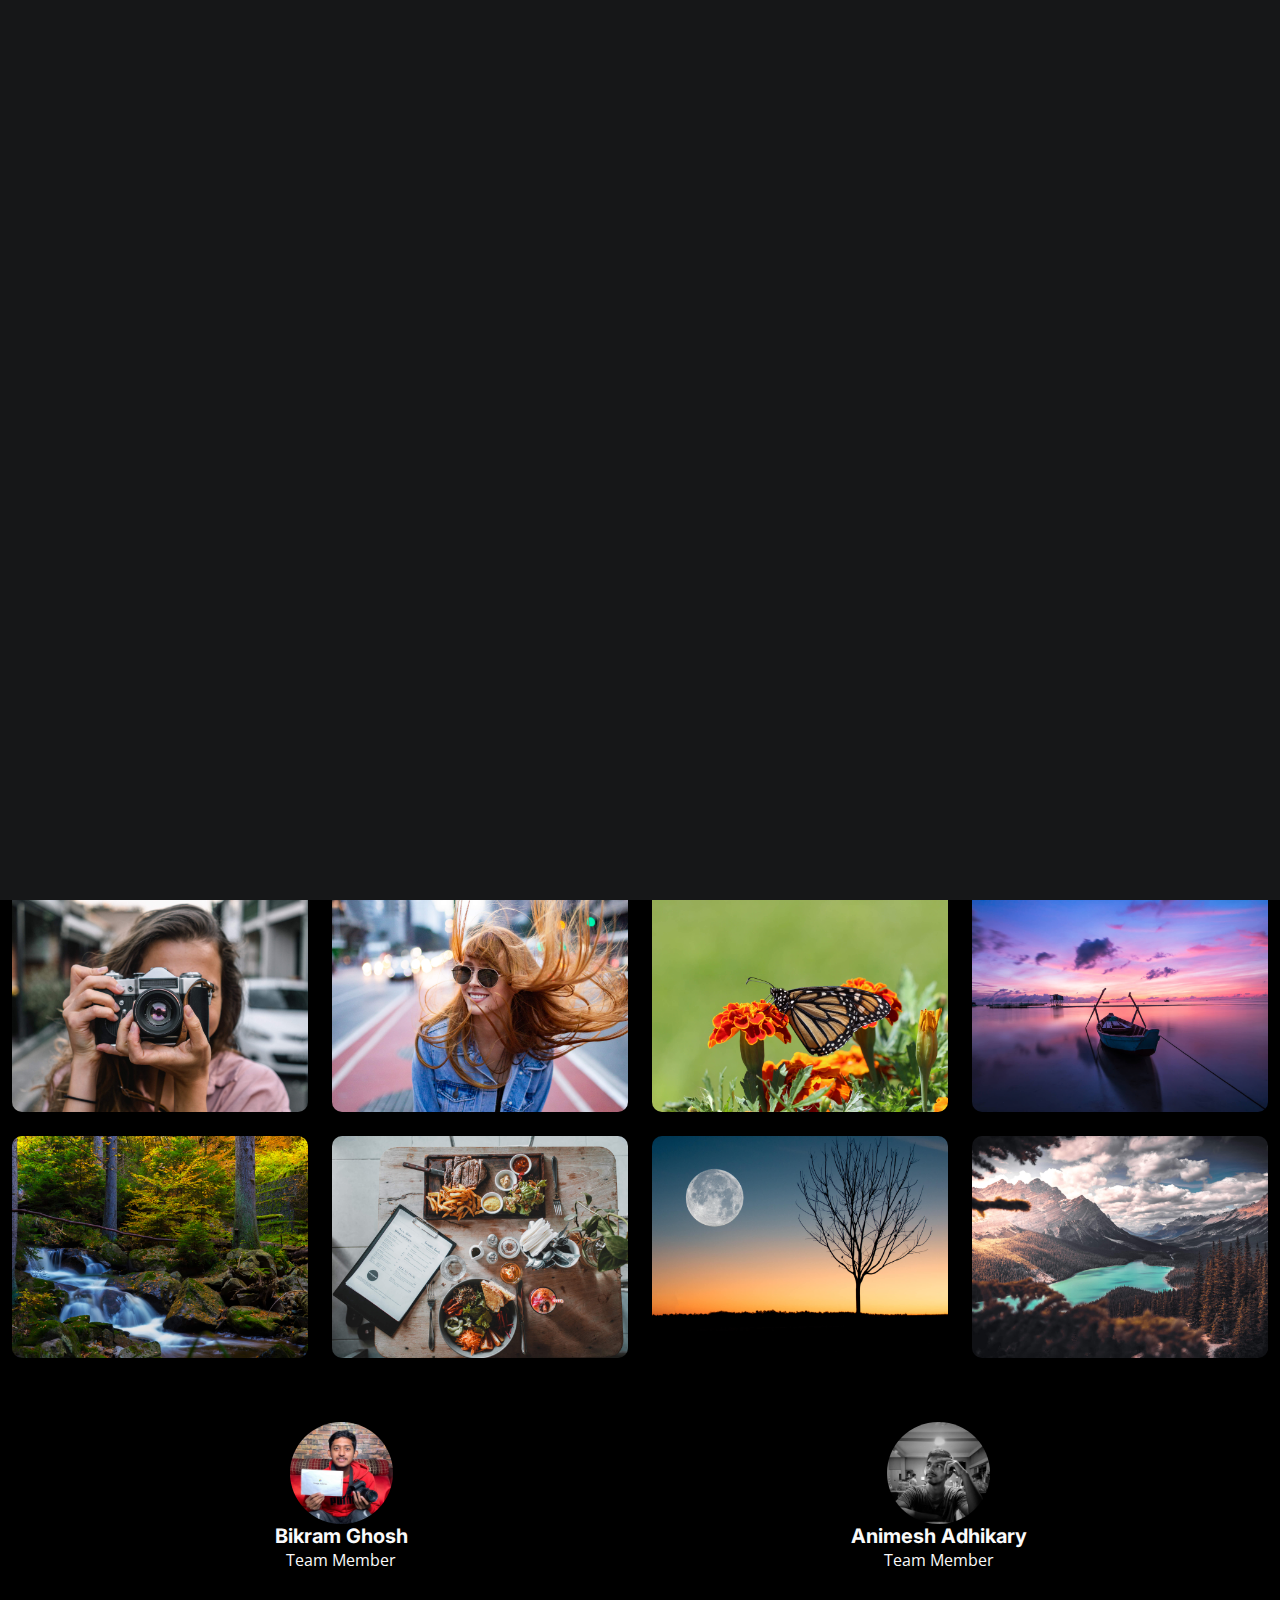
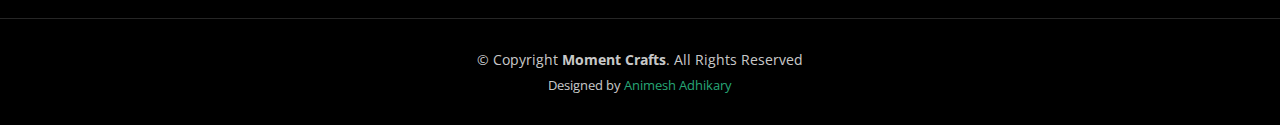
<file: index.html>
<!DOCTYPE html>
<html lang="en">

<head>
  <meta charset="utf-8">
  <meta content="width=device-width, initial-scale=1.0" name="viewport">

  <title>Moment Crafts</title>
  <meta content="" name="description">
  <meta content="" name="keywords">

  <!-- Favicons -->
  <link href="assets/img/Moment crafts logo.png" rel="icon">
  <link href="assets/img/Moment crafts logo.png" rel="apple-touch-icon">

  <!-- Google Fonts -->
  <link rel="preconnect" href="https://fonts.googleapis.com">
  <link rel="preconnect" href="https://fonts.gstatic.com" crossorigin>
  <link
    href="https://fonts.googleapis.com/css2?family=Open+Sans:ital,wght@0,300;0,400;0,500;0,600;0,700;1,300;1,400;1,600;1,700&family=Inter:ital,wght@0,300;0,400;0,500;0,600;0,700;1,300;1,400;1,500;1,600;1,700&family=Cardo:ital,wght@0,400;0,700;1,400&display=swap"
    rel="stylesheet">

  <!-- Vendor CSS Files -->
  <link href="assets/vendor/bootstrap/css/bootstrap.min.css" rel="stylesheet">
  <link href="assets/vendor/bootstrap-icons/bootstrap-icons.css" rel="stylesheet">
  <link href="assets/vendor/swiper/swiper-bundle.min.css" rel="stylesheet">
  <link href="assets/vendor/glightbox/css/glightbox.min.css" rel="stylesheet">
  <link href="assets/vendor/aos/aos.css" rel="stylesheet">

  <!-- Template Main CSS File -->
  <link href="assets/css/main.css" rel="stylesheet">
  <link href="assets/css/founders.css" rel="stylesheet">
  <!-- <link href="assets/css/logo.css" rel="stylesheet"> -->
</head>

<body>

  <!-- ======= Header ======= -->
  <header id="header" class="header d-flex align-items-center fixed-top">
    <div class="container-fluid d-flex align-items-center justify-content-between">

      <a href="index.html" class="logo d-flex align-items-center  me-auto me-lg-0">
        <!-- For logo image -->
        <!-- <img id="logo" src="assets/img/Moment-removebg-preview.png" alt=""> -->
        <!-- <img id="logo" src="assets/img/Moment crafts logo.png" alt=""> -->
        <i class="bi bi-camera"></i>
        <h1>Moment Crafts</h1>
      </a>

      <nav id="navbar" class="navbar">
        <ul>
          <li><a href="index.html" class="active">Home</a></li>
          <li><a href="about.html">About</a></li>
          <li class="dropdown"><a href="#"><span>Gallery</span> <i
                class="bi bi-chevron-down dropdown-indicator"></i></a>
            <ul>
              <li><a href="gallery.html">Nature</a></li>
              <li><a href="gallery.html">People</a></li>
              <li><a href="gallery.html">Architecture</a></li>
              <li><a href="gallery.html">Animals</a></li>
              <li><a href="gallery.html">Sports</a></li>
              <li><a href="gallery.html">Travel</a></li>
              <!-- <li class="dropdown"><a href="#"><span>Sub Menu</span> <i class="bi bi-chevron-down dropdown-indicator"></i></a>
                <ul>
                  <li><a href="#">Sub Menu 1</a></li>
                  <li><a href="#">Sub Menu 2</a></li>
                  <li><a href="#">Sub Menu 3</a></li>
                </ul>
              </li> -->
            </ul>
          </li>
          <li><a href="services.html">Services</a></li>
          <li><a href="contact.html">Contact</a></li>
        </ul>
      </nav><!-- .navbar -->

      <div class="header-social-links">
        <a href="https://www.facebook.com/profile.php?id=100043748138799" class="facebook"><i
            class="bi bi-facebook"></i></a>
        <a href="https://twitter.com/Animesh35754448" class="twitter"><i class="bi bi-twitter"></i></a>
        <a href="https://www.instagram.com/vlogwithbikram/" class="instagram"><i class="bi bi-instagram"></i></a>
        <a href="https://www.linkedin.com/in/animesh-adhikary-366520248/" class="linkedin"><i
            class="bi bi-linkedin"></i></i></a>
      </div>
      <i class="mobile-nav-toggle mobile-nav-show bi bi-list"></i>
      <i class="mobile-nav-toggle mobile-nav-hide d-none bi bi-x"></i>

    </div>
  </header><!-- End Header -->

  <!-- ======= Hero Section ======= -->
  <section id="hero" class="hero d-flex flex-column justify-content-center align-items-center" data-aos="fade"
    data-aos-delay="1500">
    <div class="container">
      <div class="row justify-content-center">
        <div class="col-lg-6 text-center">
          <h2>We're <span>Moment Crafters</span></h2>
          <p>Freezing Frames, Unveiling Emotions: Your Story in Every Click.</p>
          <a href="contact.html" class="btn-get-started">Available for hire</a>
        </div>
      </div>
    </div>
  </section><!-- End Hero Section -->

  <main id="main" data-aos="fade" data-aos-delay="1500">

    <!-- ======= Gallery Section ======= -->
    <section id="gallery" class="gallery">
      <div class="container-fluid">

        <div class="row gy-4 justify-content-center">
          <div class="col-xl-3 col-lg-4 col-md-6">
            <div class="gallery-item h-100">
              <img src="assets/img/gallery/gallery-1.jpg" class="img-fluid" alt="">
              <div class="gallery-links d-flex align-items-center justify-content-center">
                <a href="assets/img/gallery/gallery-1.jpg" title="Gallery 1" class="glightbox preview-link"><i
                    class="bi bi-arrows-angle-expand"></i></a>
                <a href="gallery-single.html" class="details-link"><i class="bi bi-link-45deg"></i></a>
              </div>
            </div>
          </div><!-- End Gallery Item -->
          <div class="col-xl-3 col-lg-4 col-md-6">
            <div class="gallery-item h-100">
              <img src="assets/img/gallery/gallery-2.jpg" class="img-fluid" alt="">
              <div class="gallery-links d-flex align-items-center justify-content-center">
                <a href="assets/img/gallery/gallery-2.jpg" title="Gallery 2" class="glightbox preview-link"><i
                    class="bi bi-arrows-angle-expand"></i></a>
                <a href="gallery-single.html" class="details-link"><i class="bi bi-link-45deg"></i></a>
              </div>
            </div>
          </div><!-- End Gallery Item -->
          <div class="col-xl-3 col-lg-4 col-md-6">
            <div class="gallery-item h-100">
              <img src="assets/img/gallery/gallery-3.jpg" class="img-fluid" alt="">
              <div class="gallery-links d-flex align-items-center justify-content-center">
                <a href="assets/img/gallery/gallery-3.jpg" title="Gallery 3" class="glightbox preview-link"><i
                    class="bi bi-arrows-angle-expand"></i></a>
                <a href="gallery-single.html" class="details-link"><i class="bi bi-link-45deg"></i></a>
              </div>
            </div>
          </div><!-- End Gallery Item -->
          <div class="col-xl-3 col-lg-4 col-md-6">
            <div class="gallery-item h-100">
              <img src="assets/img/gallery/gallery-4.jpg" class="img-fluid" alt="">
              <div class="gallery-links d-flex align-items-center justify-content-center">
                <a href="assets/img/gallery/gallery-4.jpg" title="Gallery 4" class="glightbox preview-link"><i
                    class="bi bi-arrows-angle-expand"></i></a>
                <a href="gallery-single.html" class="details-link"><i class="bi bi-link-45deg"></i></a>
              </div>
            </div>
          </div><!-- End Gallery Item -->
          <div class="col-xl-3 col-lg-4 col-md-6">
            <div class="gallery-item h-100">
              <img src="assets/img/gallery/gallery-5.jpg" class="img-fluid" alt="">
              <div class="gallery-links d-flex align-items-center justify-content-center">
                <a href="assets/img/gallery/gallery-5.jpg" title="Gallery 5" class="glightbox preview-link"><i
                    class="bi bi-arrows-angle-expand"></i></a>
                <a href="gallery-single.html" class="details-link"><i class="bi bi-link-45deg"></i></a>
              </div>
            </div>
          </div><!-- End Gallery Item -->
          <div class="col-xl-3 col-lg-4 col-md-6">
            <div class="gallery-item h-100">
              <img src="assets/img/gallery/gallery-6.jpg" class="img-fluid" alt="">
              <div class="gallery-links d-flex align-items-center justify-content-center">
                <a href="assets/img/gallery/gallery-6.jpg" title="Gallery 6" class="glightbox preview-link"><i
                    class="bi bi-arrows-angle-expand"></i></a>
                <a href="gallery-single.html" class="details-link"><i class="bi bi-link-45deg"></i></a>
              </div>
            </div>
          </div><!-- End Gallery Item -->
          <div class="col-xl-3 col-lg-4 col-md-6">
            <div class="gallery-item h-100">
              <img src="assets/img/gallery/gallery-7.jpg" class="img-fluid" alt="">
              <div class="gallery-links d-flex align-items-center justify-content-center">
                <a href="assets/img/gallery/gallery-7.jpg" title="Gallery 7" class="glightbox preview-link"><i
                    class="bi bi-arrows-angle-expand"></i></a>
                <a href="gallery-single.html" class="details-link"><i class="bi bi-link-45deg"></i></a>
              </div>
            </div>
          </div><!-- End Gallery Item -->
          <div class="col-xl-3 col-lg-4 col-md-6">
            <div class="gallery-item h-100">
              <img src="assets/img/gallery/gallery-8.jpg" class="img-fluid" alt="">
              <div class="gallery-links d-flex align-items-center justify-content-center">
                <a href="assets/img/gallery/gallery-8.jpg" title="Gallery 8" class="glightbox preview-link"><i
                    class="bi bi-arrows-angle-expand"></i></a>
                <a href="gallery-single.html" class="details-link"><i class="bi bi-link-45deg"></i></a>
              </div>
            </div>
          </div><!-- End Gallery Item -->
          <div class="col-xl-3 col-lg-4 col-md-6">
            <div class="gallery-item h-100">
              <img src="assets/img/gallery/gallery-9.jpg" class="img-fluid" alt="">
              <div class="gallery-links d-flex align-items-center justify-content-center">
                <a href="assets/img/gallery/gallery-9.jpg" title="Gallery 9" class="glightbox preview-link"><i
                    class="bi bi-arrows-angle-expand"></i></a>
                <a href="gallery-single.html" class="details-link"><i class="bi bi-link-45deg"></i></a>
              </div>
            </div>
          </div><!-- End Gallery Item -->
          <div class="col-xl-3 col-lg-4 col-md-6">
            <div class="gallery-item h-100">
              <img src="assets/img/gallery/gallery-10.jpg" class="img-fluid" alt="">
              <div class="gallery-links d-flex align-items-center justify-content-center">
                <a href="assets/img/gallery/gallery-10.jpg" title="Gallery 10" class="glightbox preview-link"><i
                    class="bi bi-arrows-angle-expand"></i></a>
                <a href="gallery-single.html" class="details-link"><i class="bi bi-link-45deg"></i></a>
              </div>
            </div>
          </div><!-- End Gallery Item -->
          <div class="col-xl-3 col-lg-4 col-md-6">
            <div class="gallery-item h-100">
              <img src="assets/img/gallery/gallery-11.jpg" class="img-fluid" alt="">
              <div class="gallery-links d-flex align-items-center justify-content-center">
                <a href="assets/img/gallery/gallery-11.jpg" title="Gallery 11" class="glightbox preview-link"><i
                    class="bi bi-arrows-angle-expand"></i></a>
                <a href="gallery-single.html" class="details-link"><i class="bi bi-link-45deg"></i></a>
              </div>
            </div>
          </div><!-- End Gallery Item -->
          <div class="col-xl-3 col-lg-4 col-md-6">
            <div class="gallery-item h-100">
              <img src="assets/img/gallery/gallery-12.jpg" class="img-fluid" alt="">
              <div class="gallery-links d-flex align-items-center justify-content-center">
                <a href="assets/img/gallery/gallery-12.jpg" title="Gallery 12" class="glightbox preview-link"><i
                    class="bi bi-arrows-angle-expand"></i></a>
                <a href="gallery-single.html" class="details-link"><i class="bi bi-link-45deg"></i></a>
              </div>
            </div>
          </div><!-- End Gallery Item -->
          <div class="col-xl-3 col-lg-4 col-md-6">
            <div class="gallery-item h-100">
              <img src="assets/img/gallery/gallery-13.jpg" class="img-fluid" alt="">
              <div class="gallery-links d-flex align-items-center justify-content-center">
                <a href="assets/img/gallery/gallery-13.jpg" title="Gallery 13" class="glightbox preview-link"><i
                    class="bi bi-arrows-angle-expand"></i></a>
                <a href="gallery-single.html" class="details-link"><i class="bi bi-link-45deg"></i></a>
              </div>
            </div>
          </div><!-- End Gallery Item -->
          <div class="col-xl-3 col-lg-4 col-md-6">
            <div class="gallery-item h-100">
              <img src="assets/img/gallery/gallery-14.jpg" class="img-fluid" alt="">
              <div class="gallery-links d-flex align-items-center justify-content-center">
                <a href="assets/img/gallery/gallery-14.jpg" title="Gallery 14" class="glightbox preview-link"><i
                    class="bi bi-arrows-angle-expand"></i></a>
                <a href="gallery-single.html" class="details-link"><i class="bi bi-link-45deg"></i></a>
              </div>
            </div>
          </div><!-- End Gallery Item -->
          <div class="col-xl-3 col-lg-4 col-md-6">
            <div class="gallery-item h-100">
              <img src="assets/img/gallery/gallery-15.jpg" class="img-fluid" alt="">
              <div class="gallery-links d-flex align-items-center justify-content-center">
                <a href="assets/img/gallery/gallery-15.jpg" title="Gallery 15" class="glightbox preview-link"><i
                    class="bi bi-arrows-angle-expand"></i></a>
                <a href="gallery-single.html" class="details-link"><i class="bi bi-link-45deg"></i></a>
              </div>
            </div>
          </div><!-- End Gallery Item -->
          <div class="col-xl-3 col-lg-4 col-md-6">
            <div class="gallery-item h-100">
              <img src="assets/img/gallery/gallery-16.jpg" class="img-fluid" alt="">
              <div class="gallery-links d-flex align-items-center justify-content-center">
                <a href="assets/img/gallery/gallery-16.jpg" title="Gallery 16" class="glightbox preview-link"><i
                    class="bi bi-arrows-angle-expand"></i></a>
                <a href="gallery-single.html" class="details-link"><i class="bi bi-link-45deg"></i></a>
              </div>
            </div>
          </div><!-- End Gallery Item -->

        </div>

      </div>
    </section><!-- End Gallery Section -->


    <!-- Founders Section -->
    <section id="founders" class="founders">
      <div class="founder-profile">
        <img src="assets/img/testimonials/Bikram's pic.heic" class="testimonial-img" alt="">
        <h5>Bikram Ghosh</h5>
        <p>Team Member</p>
      </div>
      <div class="founder-profile">
        <img src="assets/img/testimonials/my pic.jpg" class="testimonial-img" alt="">
        <h5>Animesh Adhikary</h5>
        <p>Team Member</p>
      </div>

    </section><!-- End Founders Section -->

  </main><!-- End #main -->


  <!-- ======= Footer ======= -->
  <footer id="footer" class="footer">
    <div class="container">
      <div class="copyright">
        &copy; Copyright <strong><span>Moment Crafts</span></strong>. All Rights Reserved
      </div>
      <div class="credits">
        Designed by <a href="https://linktr.ee/animesh_adhikary">Animesh Adhikary</a>
      </div>
    </div>
  </footer><!-- End Footer -->

  <a href="#" class="scroll-top d-flex align-items-center justify-content-center"><i
      class="bi bi-arrow-up-short"></i></a>

  <div id="preloader">
    <div class="line"></div>
  </div>

  <!-- Vendor JS Files -->
  <script src="assets/vendor/bootstrap/js/bootstrap.bundle.min.js"></script>
  <script src="assets/vendor/swiper/swiper-bundle.min.js"></script>
  <script src="assets/vendor/glightbox/js/glightbox.min.js"></script>
  <script src="assets/vendor/aos/aos.js"></script>
  <script src="assets/vendor/php-email-form/validate.js"></script>

  <!-- Template Main JS File -->
  <script src="assets/js/main.js"></script>

</body>

</html>
</file>
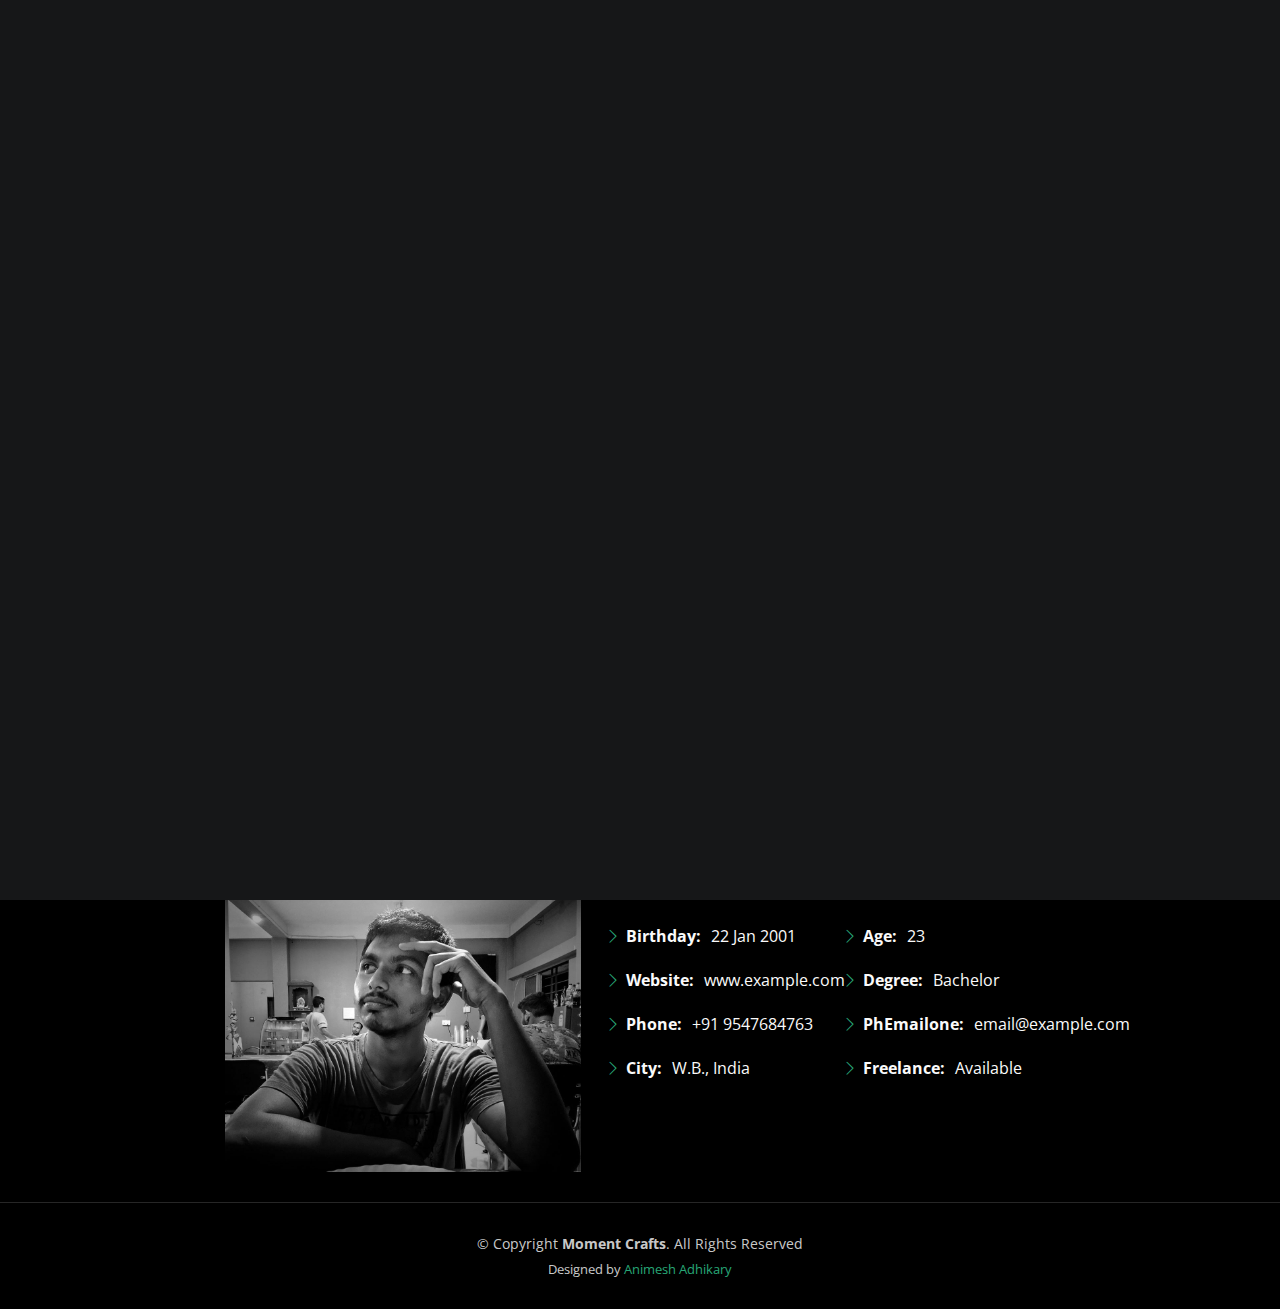
<file: about.html>
<!DOCTYPE html>
<html lang="en">

<head>
  <meta charset="utf-8">
  <meta content="width=device-width, initial-scale=1.0" name="viewport">

  <title>PhotoFolio Bootstrap Template - About</title>
  <meta content="" name="description">
  <meta content="" name="keywords">

  <!-- Favicons -->
  <link href="assets/img/favicon.png" rel="icon">
  <link href="assets/img/apple-touch-icon.png" rel="apple-touch-icon">

  <!-- Google Fonts -->
  <link rel="preconnect" href="https://fonts.googleapis.com">
  <link rel="preconnect" href="https://fonts.gstatic.com" crossorigin>
  <link
    href="https://fonts.googleapis.com/css2?family=Open+Sans:ital,wght@0,300;0,400;0,500;0,600;0,700;1,300;1,400;1,600;1,700&family=Inter:ital,wght@0,300;0,400;0,500;0,600;0,700;1,300;1,400;1,500;1,600;1,700&family=Cardo:ital,wght@0,400;0,700;1,400&display=swap"
    rel="stylesheet">

  <!-- Vendor CSS Files -->
  <link href="assets/vendor/bootstrap/css/bootstrap.min.css" rel="stylesheet">
  <link href="assets/vendor/bootstrap-icons/bootstrap-icons.css" rel="stylesheet">
  <link href="assets/vendor/swiper/swiper-bundle.min.css" rel="stylesheet">
  <link href="assets/vendor/glightbox/css/glightbox.min.css" rel="stylesheet">
  <link href="assets/vendor/aos/aos.css" rel="stylesheet">

  <!-- Template Main CSS File -->
  <link href="assets/css/main.css" rel="stylesheet">
</head>

<body>

  <!-- ======= Header ======= -->
  <header id="header" class="header d-flex align-items-center fixed-top">
    <div class="container-fluid d-flex align-items-center justify-content-between">

      <a href="index.html" class="logo d-flex align-items-center  me-auto me-lg-0">
        <!-- For logo image -->
        <!-- <img id="logo" src="assets/img/moment-crafts-logo.png" alt=""> -->
        <i class="bi bi-camera"></i>
        <h1>Moment Crafts</h1>
      </a>

      <nav id="navbar" class="navbar">
        <ul>
          <li><a href="index.html" class="active">Home</a></li>
          <li><a href="about.html">About</a></li>
          <li class="dropdown"><a href="#"><span>Gallery</span> <i
                class="bi bi-chevron-down dropdown-indicator"></i></a>
            <ul>
              <li><a href="gallery.html">Nature</a></li>
              <li><a href="gallery.html">People</a></li>
              <li><a href="gallery.html">Architecture</a></li>
              <li><a href="gallery.html">Animals</a></li>
              <li><a href="gallery.html">Sports</a></li>
              <li><a href="gallery.html">Travel</a></li>
              <!-- <li class="dropdown"><a href="#"><span>Sub Menu</span> <i class="bi bi-chevron-down dropdown-indicator"></i></a>
                <ul>
                  <li><a href="#">Sub Menu 1</a></li>
                  <li><a href="#">Sub Menu 2</a></li>
                  <li><a href="#">Sub Menu 3</a></li>
                </ul>
              </li> -->
            </ul>
          </li>
          <li><a href="services.html">Services</a></li>
          <li><a href="contact.html">Contact</a></li>
        </ul>
      </nav><!-- .navbar -->

      <div class="header-social-links">
        <a href="https://www.facebook.com/profile.php?id=100043748138799" class="facebook"><i
            class="bi bi-facebook"></i></a>
        <a href="https://twitter.com/Animesh35754448" class="twitter"><i class="bi bi-twitter"></i></a>
        <a href="https://www.instagram.com/vlogwithbikram/" class="instagram"><i class="bi bi-instagram"></i></a>
        <a href="https://www.linkedin.com/in/animesh-adhikary-366520248/" class="linkedin"><i
            class="bi bi-linkedin"></i></i></a>
      </div>
      <i class="mobile-nav-toggle mobile-nav-show bi bi-list"></i>
      <i class="mobile-nav-toggle mobile-nav-hide d-none bi bi-x"></i>

    </div>
  </header><!-- End Header -->

  <!-- ======= Hero Section ======= -->
  <section id="hero" class="hero d-flex flex-column justify-content-center align-items-center" data-aos="fade"
    data-aos-delay="1500">
    <div class="container">
      <div class="row justify-content-center">
        <div class="col-lg-6 text-center">
          <h2>About</h2>
          <p>Hi ! We're Moment Crafters, a close-knit crew of storytellers obsessed with capturing life's magic. From
            weddings to pre-weddings and model moments, we're all about keeping it real.</p>
          <a href="contact.html" class="btn-get-started">Available for hire</a>
        </div>
      </div>
    </div>
  </section><!-- End Hero Section -->

  <!-- ======= About Section 1======= -->
  <section id="about" class="about">
    <div class="container">

      <div class="row gy-4 justify-content-center">
        <div class="col-lg-4">
          <img src="assets/img/testimonials/Bikram's pic.heic" class="img-fluid" alt="">
        </div>
        <div class="col-lg-5 content">
          <h2>Bikram Ghosh</h2>
          <p class="fst-italic py-3">
            A passionate photographer and videographer.
          </p>
          <div class="row">
            <div class="col-lg-6">
              <ul>
                <li><i class="bi bi-chevron-right"></i> <strong>Birthday:</strong> <span>1 May 2002</span></li>
                <li><i class="bi bi-chevron-right"></i> <strong>Website:</strong> <span>www.example.com</span></li>
                <li><i class="bi bi-chevron-right"></i> <strong>Phone:</strong> <span>+91 9547684763</span></li>
                <li><i class="bi bi-chevron-right"></i> <strong>City:</strong> <span>W.B., India</span></li>
              </ul>
            </div>
            <div class="col-lg-6">
              <ul>
                <li><i class="bi bi-chevron-right"></i> <strong>Age:</strong> <span>20</span></li>
                <li><i class="bi bi-chevron-right"></i> <strong>Degree:</strong> <span>Bachelor</span></li>
                <li><i class="bi bi-chevron-right"></i> <strong>PhEmailone:</strong> <span>email@example.com</span></li>
                <li><i class="bi bi-chevron-right"></i> <strong>Freelance:</strong> <span>Available</span></li>
              </ul>
            </div>
          </div>
          <!-- <p class="py-3">
            Majdia Rail Bazar High School
          </p> -->
        </div>
      </div>

    </div>
  </section><!-- End About Section -->

  <!-- ======= About Section 2======= -->
  <section id="about" class="about" style="margin-top: 3rem;">
    <div class="container">

      <div class="row gy-4 justify-content-center">
        <div class="col-lg-4">
          <img src="assets/img/testimonials/my pic.jpg" class="img-fluid" alt="">
        </div>
        <div class="col-lg-5 content">
          <h2>Animesh Adhikary</h2>
          <p class="fst-italic py-3">
            A passionate photographer, videographer and Web Developer.
          </p>
          <div class="row">
            <div class="col-lg-6">
              <ul>
                <li><i class="bi bi-chevron-right"></i> <strong>Birthday:</strong> <span>22 Jan 2001</span></li>
                <li><i class="bi bi-chevron-right"></i> <strong>Website:</strong> <span>www.example.com</span></li>
                <li><i class="bi bi-chevron-right"></i> <strong>Phone:</strong> <span>+91 9547684763</span></li>
                <li><i class="bi bi-chevron-right"></i> <strong>City:</strong> <span>W.B., India</span></li>
              </ul>
            </div>
            <div class="col-lg-6">
              <ul>
                <li><i class="bi bi-chevron-right"></i> <strong>Age:</strong> <span>23</span></li>
                <li><i class="bi bi-chevron-right"></i> <strong>Degree:</strong> <span>Bachelor</span></li>
                <li><i class="bi bi-chevron-right"></i> <strong>PhEmailone:</strong> <span>email@example.com</span></li>
                <li><i class="bi bi-chevron-right"></i> <strong>Freelance:</strong> <span>Available</span></li>
              </ul>
            </div>
          </div>
          <!-- <p class="py-3">
            Majdia Rail Bazar High School
          </p> -->
        </div>
      </div>

    </div>
  </section><!-- End About Section -->

  

  </main><!-- End #main -->

  <!-- ======= Footer ======= -->
  <footer id="footer" class="footer">
    <div class="container">
      <div class="copyright">
        &copy; Copyright <strong><span>Moment Crafts</span></strong>. All Rights Reserved
      </div>
      <div class="credits">
        Designed by <a href="https://linktr.ee/animesh_adhikary">Animesh Adhikary</a>
      </div>
    </div>
  </footer><!-- End Footer -->

  <a href="#" class="scroll-top d-flex align-items-center justify-content-center"><i
      class="bi bi-arrow-up-short"></i></a>

  <div id="preloader">
    <div class="line"></div>
  </div>

  <!-- Vendor JS Files -->
  <script src="assets/vendor/bootstrap/js/bootstrap.bundle.min.js"></script>
  <script src="assets/vendor/swiper/swiper-bundle.min.js"></script>
  <script src="assets/vendor/glightbox/js/glightbox.min.js"></script>
  <script src="assets/vendor/aos/aos.js"></script>
  <script src="assets/vendor/php-email-form/validate.js"></script>

  <!-- Template Main JS File -->
  <script src="assets/js/main.js"></script>

</body>

</html>
</file>
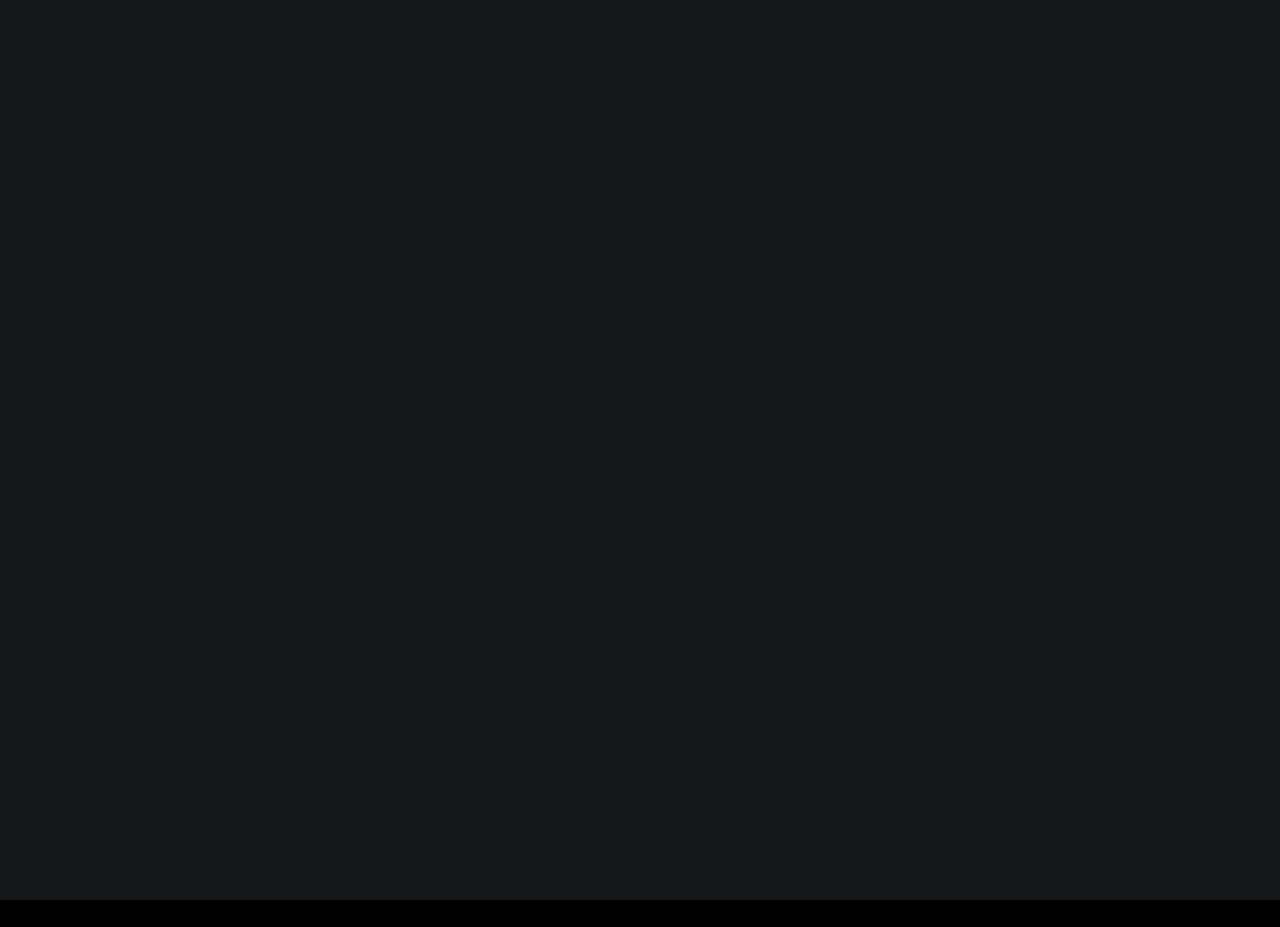
<file: contact.html>
<!DOCTYPE html>
<html lang="en">

<head>
  <meta charset="utf-8">
  <meta content="width=device-width, initial-scale=1.0" name="viewport">

  <title>PhotoFolio Bootstrap Template - Contact</title>
  <meta content="" name="description">
  <meta content="" name="keywords">

  <!-- Favicons -->
  <link href="assets/img/favicon.png" rel="icon">
  <link href="assets/img/apple-touch-icon.png" rel="apple-touch-icon">

  <!-- Google Fonts -->
  <link rel="preconnect" href="https://fonts.googleapis.com">
  <link rel="preconnect" href="https://fonts.gstatic.com" crossorigin>
  <link
    href="https://fonts.googleapis.com/css2?family=Open+Sans:ital,wght@0,300;0,400;0,500;0,600;0,700;1,300;1,400;1,600;1,700&family=Inter:ital,wght@0,300;0,400;0,500;0,600;0,700;1,300;1,400;1,500;1,600;1,700&family=Cardo:ital,wght@0,400;0,700;1,400&display=swap"
    rel="stylesheet">

  <!-- Vendor CSS Files -->
  <link href="assets/vendor/bootstrap/css/bootstrap.min.css" rel="stylesheet">
  <link href="assets/vendor/bootstrap-icons/bootstrap-icons.css" rel="stylesheet">
  <link href="assets/vendor/swiper/swiper-bundle.min.css" rel="stylesheet">
  <link href="assets/vendor/glightbox/css/glightbox.min.css" rel="stylesheet">
  <link href="assets/vendor/aos/aos.css" rel="stylesheet">

  <!-- Template Main CSS File -->
  <link href="assets/css/main.css" rel="stylesheet">

</head>

<body>

  <!-- ======= Header ======= -->
  <header id="header" class="header d-flex align-items-center fixed-top">
    <div class="container-fluid d-flex align-items-center justify-content-between">

      <a href="index.html" class="logo d-flex align-items-center  me-auto me-lg-0">
        <!-- For logo image -->
        <!-- <img id="logo" src="assets/img/moment-crafts-logo.png" alt=""> -->
        <i class="bi bi-camera"></i>
        <h1>Moment Crafts</h1>
      </a>

      <nav id="navbar" class="navbar">
        <ul>
          <li><a href="index.html" class="active">Home</a></li>
          <li><a href="about.html">About</a></li>
          <li class="dropdown"><a href="#"><span>Gallery</span> <i
                class="bi bi-chevron-down dropdown-indicator"></i></a>
            <ul>
              <li><a href="gallery.html">Nature</a></li>
              <li><a href="gallery.html">People</a></li>
              <li><a href="gallery.html">Architecture</a></li>
              <li><a href="gallery.html">Animals</a></li>
              <li><a href="gallery.html">Sports</a></li>
              <li><a href="gallery.html">Travel</a></li>
              <!-- <li class="dropdown"><a href="#"><span>Sub Menu</span> <i class="bi bi-chevron-down dropdown-indicator"></i></a>
              <ul>
                <li><a href="#">Sub Menu 1</a></li>
                <li><a href="#">Sub Menu 2</a></li>
                <li><a href="#">Sub Menu 3</a></li>
              </ul>
            </li> -->
            </ul>
          </li>
          <li><a href="services.html">Services</a></li>
          <li><a href="contact.html">Contact</a></li>
        </ul>
      </nav><!-- .navbar -->

      <div class="header-social-links">
        <a href="https://www.facebook.com/profile.php?id=100043748138799" class="facebook"><i
            class="bi bi-facebook"></i></a>
        <a href="https://twitter.com/Animesh35754448" class="twitter"><i class="bi bi-twitter"></i></a>
        <a href="https://www.instagram.com/vlogwithbikram/" class="instagram"><i class="bi bi-instagram"></i></a>
        <a href="https://www.linkedin.com/in/animesh-adhikary-366520248/" class="linkedin"><i
            class="bi bi-linkedin"></i></i></a>
      </div>
      <i class="mobile-nav-toggle mobile-nav-show bi bi-list"></i>
      <i class="mobile-nav-toggle mobile-nav-hide d-none bi bi-x"></i>

    </div>
  </header><!-- End Header -->

  <!-- ======= Hero Section ======= -->
  <section id="hero" class="hero d-flex flex-column justify-content-center align-items-center" data-aos="fade"
    data-aos-delay="1500">
    <div class="container">
      <div class="row justify-content-center">
        <div class="col-lg-6 text-center">
          <h2>Contact</h2>
          <p>Got questions or ready to capture some magical moments? Reach out to us at Moment Crafts!</p>
          <a href="contact.html" class="btn-get-started">Available for hire</a>
        </div>
      </div>
    </div>
  </section><!-- End Hero Section -->

  <!-- ======= Contact Section ======= -->
  <section id="contact" class="contact">
    <div class="container">

      <div class="row gy-4 justify-content-center">

        <div class="col-lg-3">
          <div class="info-item d-flex">
            <i class="bi bi-geo-alt flex-shrink-0"></i>
            <div>
              <h4>Location:</h4>
              <p>Majdia, Nadia, W.B, India</p>
            </div>
          </div>
        </div><!-- End Info Item -->

        <div class="col-lg-3">
          <div class="info-item d-flex">
            <i class="bi bi-envelope flex-shrink-0"></i>
            <div>
              <h4>Email:</h4>
              <p>info@example.com</p>
            </div>
          </div>
        </div><!-- End Info Item -->

        <div class="col-lg-3">
          <div class="info-item d-flex">
            <i class="bi bi-phone flex-shrink-0"></i>
            <div>
              <h4>Call:</h4>
              <p>+91 123456789</p>
            </div>
          </div>
        </div><!-- End Info Item -->

      </div>

      <div class="row justify-content-center mt-4">

        <div class="col-lg-9">
          <form action="forms/contact.php" method="post" role="form" class="php-email-form">
            <div class="row">
              <div class="col-md-6 form-group">
                <input type="text" name="name" class="form-control" id="name" placeholder="Your Name" required>
              </div>
              <div class="col-md-6 form-group mt-3 mt-md-0">
                <input type="email" class="form-control" name="email" id="email" placeholder="Your Email" required>
              </div>
            </div>
            <div class="form-group mt-3">
              <input type="text" class="form-control" name="subject" id="subject" placeholder="Subject" required>
            </div>
            <div class="form-group mt-3">
              <textarea class="form-control" name="message" rows="5" placeholder="Message" required></textarea>
            </div>
            <div class="my-3">
              <div class="loading">Loading</div>
              <div class="error-message"></div>
              <div class="sent-message">Your message has been sent. Thank you!</div>
            </div>
            <div class="text-center"><button type="submit">Send Message</button></div>
          </form>
        </div><!-- End Contact Form -->

      </div>

    </div>
  </section><!-- End Contact Section -->

  </main><!-- End #main -->

  <!-- ======= Footer ======= -->
  <footer id="footer" class="footer">
    <div class="container">
      <div class="copyright">
        &copy; Copyright <strong><span>Moment Crafts</span></strong>. All Rights Reserved
      </div>
      <div class="credits">
        Designed by <a href="https://linktr.ee/animesh_adhikary">Animesh Adhikary</a>
      </div>
    </div>
  </footer><!-- End Footer -->

  <a href="#" class="scroll-top d-flex align-items-center justify-content-center"><i
      class="bi bi-arrow-up-short"></i></a>

  <div id="preloader">
    <div class="line"></div>
  </div>

  <!-- Vendor JS Files -->
  <script src="assets/vendor/bootstrap/js/bootstrap.bundle.min.js"></script>
  <script src="assets/vendor/swiper/swiper-bundle.min.js"></script>
  <script src="assets/vendor/glightbox/js/glightbox.min.js"></script>
  <script src="assets/vendor/aos/aos.js"></script>
  <script src="assets/vendor/php-email-form/validate.js"></script>

  <!-- Template Main JS File -->
  <script src="assets/js/main.js"></script>

</body>

</html>
</file>
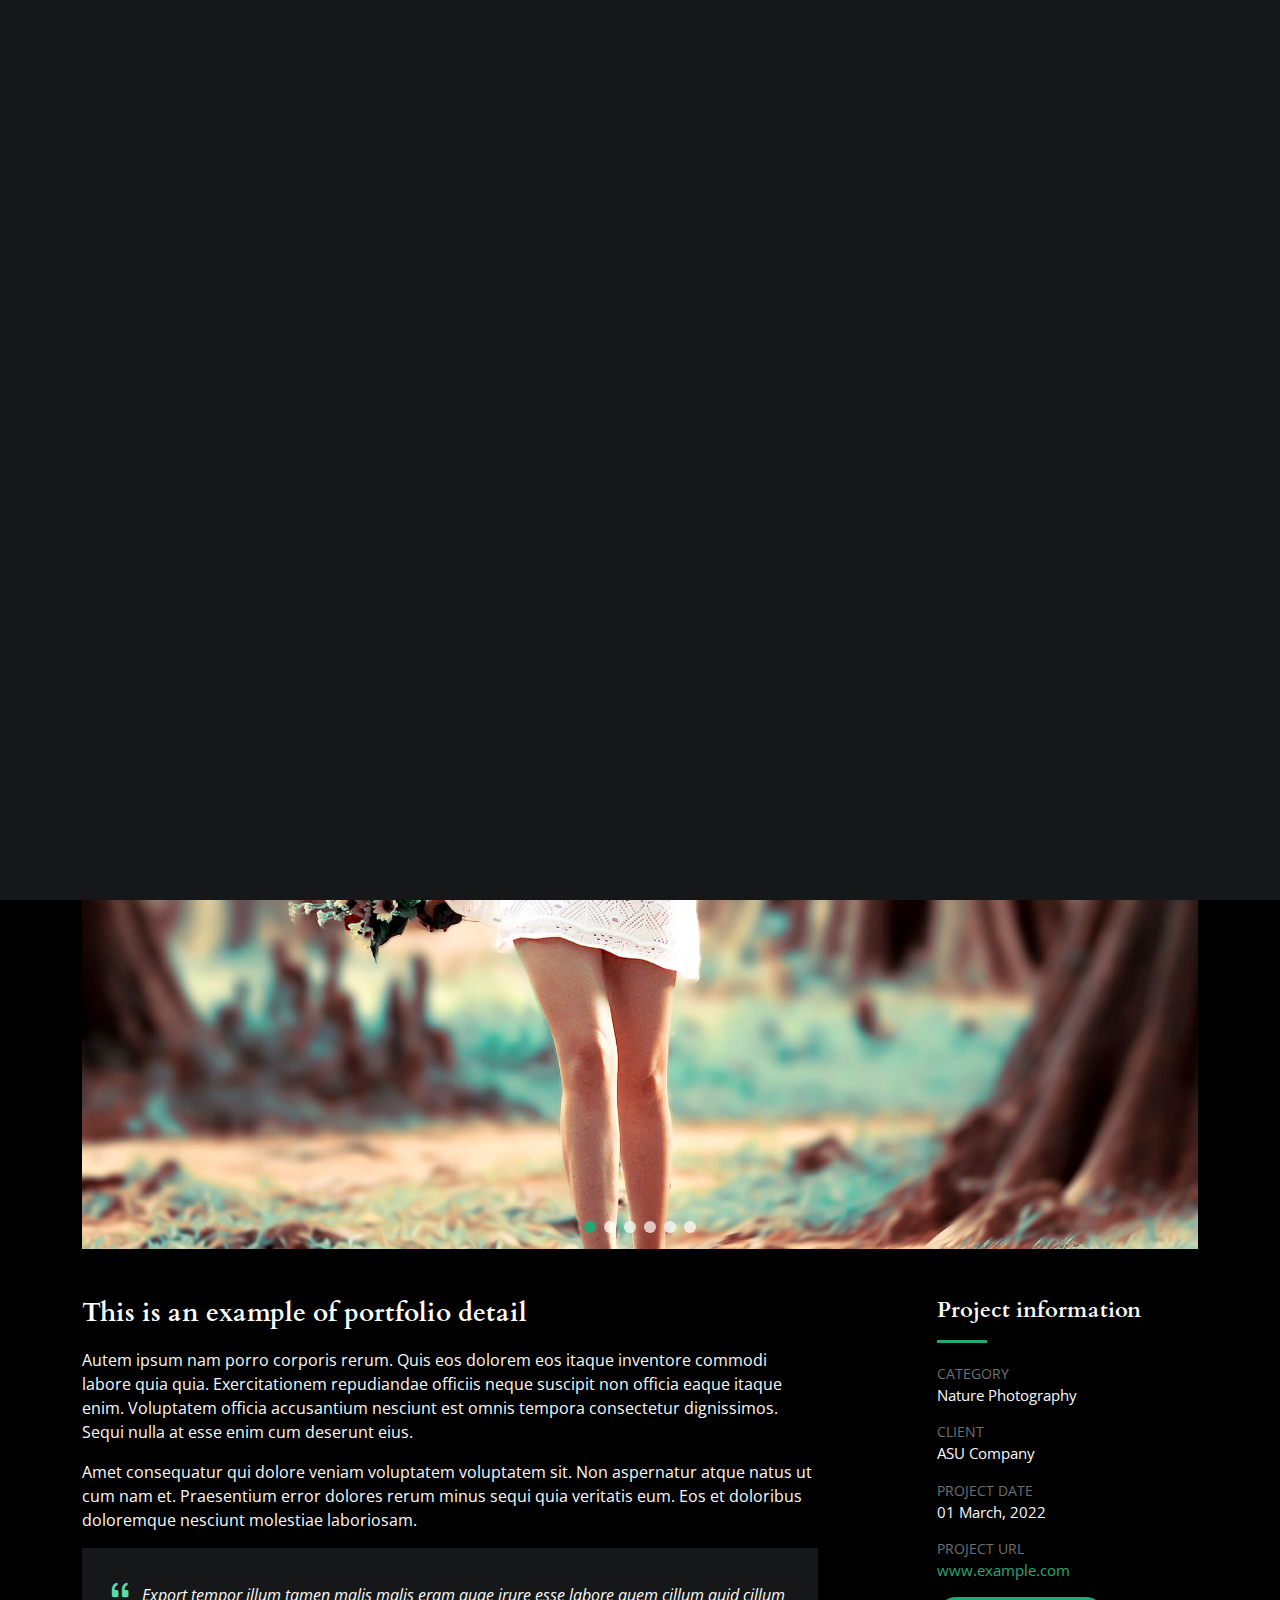
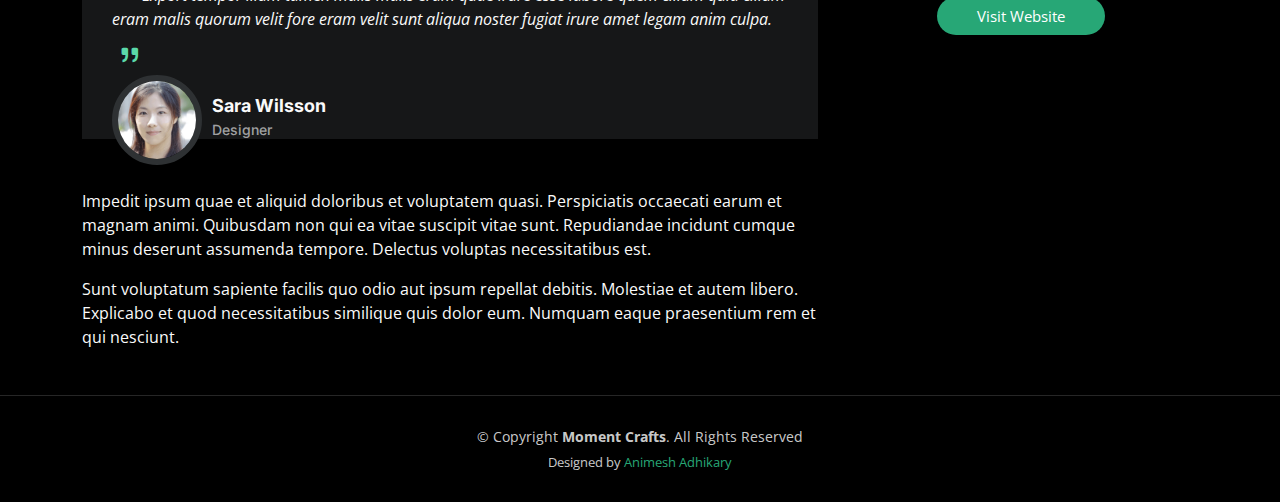
<file: gallery-single.html>
<!DOCTYPE html>
<html lang="en">

<head>
  <meta charset="utf-8">
  <meta content="width=device-width, initial-scale=1.0" name="viewport">

  <title>PhotoFolio Bootstrap Template - Gallery Single</title>
  <meta content="" name="description">
  <meta content="" name="keywords">

  <!-- Favicons -->
  <link href="assets/img/favicon.png" rel="icon">
  <link href="assets/img/apple-touch-icon.png" rel="apple-touch-icon">

  <!-- Google Fonts -->
  <link rel="preconnect" href="https://fonts.googleapis.com">
  <link rel="preconnect" href="https://fonts.gstatic.com" crossorigin>
  <link href="https://fonts.googleapis.com/css2?family=Open+Sans:ital,wght@0,300;0,400;0,500;0,600;0,700;1,300;1,400;1,600;1,700&family=Inter:ital,wght@0,300;0,400;0,500;0,600;0,700;1,300;1,400;1,500;1,600;1,700&family=Cardo:ital,wght@0,400;0,700;1,400&display=swap" rel="stylesheet">

  <!-- Vendor CSS Files -->
  <link href="assets/vendor/bootstrap/css/bootstrap.min.css" rel="stylesheet">
  <link href="assets/vendor/bootstrap-icons/bootstrap-icons.css" rel="stylesheet">
  <link href="assets/vendor/swiper/swiper-bundle.min.css" rel="stylesheet">
  <link href="assets/vendor/glightbox/css/glightbox.min.css" rel="stylesheet">
  <link href="assets/vendor/aos/aos.css" rel="stylesheet">

  <!-- Template Main CSS File -->
  <link href="assets/css/main.css" rel="stylesheet">

</head>

<body>

  <!-- ======= Header ======= -->
  <header id="header" class="header d-flex align-items-center fixed-top">
    <div class="container-fluid d-flex align-items-center justify-content-between">

      <a href="index.html" class="logo d-flex align-items-center  me-auto me-lg-0">
        <!-- For logo image -->
        <!-- <img id="logo" src="assets/img/moment-crafts-logo.png" alt=""> -->
        <i class="bi bi-camera"></i>
        <h1>Moment Crafts</h1>
      </a>

      <nav id="navbar" class="navbar">
        <ul>
          <li><a href="index.html" class="active">Home</a></li>
          <li><a href="about.html">About</a></li>
          <li class="dropdown"><a href="#"><span>Gallery</span> <i
                class="bi bi-chevron-down dropdown-indicator"></i></a>
            <ul>
              <li><a href="gallery.html">Nature</a></li>
              <li><a href="gallery.html">People</a></li>
              <li><a href="gallery.html">Architecture</a></li>
              <li><a href="gallery.html">Animals</a></li>
              <li><a href="gallery.html">Sports</a></li>
              <li><a href="gallery.html">Travel</a></li>
              <!-- <li class="dropdown"><a href="#"><span>Sub Menu</span> <i class="bi bi-chevron-down dropdown-indicator"></i></a>
                <ul>
                  <li><a href="#">Sub Menu 1</a></li>
                  <li><a href="#">Sub Menu 2</a></li>
                  <li><a href="#">Sub Menu 3</a></li>
                </ul>
              </li> -->
            </ul>
          </li>
          <li><a href="services.html">Services</a></li>
          <li><a href="contact.html">Contact</a></li>
        </ul>
      </nav><!-- .navbar -->

      <div class="header-social-links">
        <a href="https://www.facebook.com/profile.php?id=100043748138799" class="facebook"><i
            class="bi bi-facebook"></i></a>
        <a href="https://twitter.com/Animesh35754448" class="twitter"><i class="bi bi-twitter"></i></a>
        <a href="https://www.instagram.com/vlogwithbikram/" class="instagram"><i class="bi bi-instagram"></i></a>
        <a href="https://www.linkedin.com/in/animesh-adhikary-366520248/" class="linkedin"><i
            class="bi bi-linkedin"></i></i></a>
      </div>
      <i class="mobile-nav-toggle mobile-nav-show bi bi-list"></i>
      <i class="mobile-nav-toggle mobile-nav-hide d-none bi bi-x"></i>

    </div>
  </header><!-- End Header -->

  <!-- ======= Hero Section ======= -->
  <section id="hero" class="hero d-flex flex-column justify-content-center align-items-center" data-aos="fade"
    data-aos-delay="1500">
    <div class="container">
      <div class="row justify-content-center">
        <div class="col-lg-6 text-center">
          <h2>Gallery Single</h2>
          <p>Hi ! We're Moment Crafters, a close-knit crew of storytellers obsessed with capturing life's magic. From
            weddings to pre-weddings and model moments, we're all about keeping it real.</p>
          <a href="contact.html" class="btn-get-started">Available for hire</a>
        </div>
      </div>
    </div>
  </section><!-- End Hero Section -->

    <!-- ======= Gallery Single Section ======= -->
    <section id="gallery-single" class="gallery-single">
      <div class="container">

        <div class="position-relative h-100">
          <div class="slides-1 portfolio-details-slider swiper">
            <div class="swiper-wrapper align-items-center">

              <div class="swiper-slide">
                <img src="assets/img/gallery/gallery-8.jpg" alt="">
              </div>
              <div class="swiper-slide">
                <img src="assets/img/gallery/gallery-9.jpg" alt="">
              </div>
              <div class="swiper-slide">
                <img src="assets/img/gallery/gallery-10.jpg" alt="">
              </div>
              <div class="swiper-slide">
                <img src="assets/img/gallery/gallery-11.jpg" alt="">
              </div>
              <div class="swiper-slide">
                <img src="assets/img/gallery/gallery-12.jpg" alt="">
              </div>
              <div class="swiper-slide">
                <img src="assets/img/gallery/gallery-13.jpg" alt="">
              </div>

            </div>
            <div class="swiper-pagination"></div>
          </div>
          <div class="swiper-button-prev"></div>
          <div class="swiper-button-next"></div>

        </div>

        <div class="row justify-content-between gy-4 mt-4">

          <div class="col-lg-8">
            <div class="portfolio-description">
              <h2>This is an example of portfolio detail</h2>
              <p>
                Autem ipsum nam porro corporis rerum. Quis eos dolorem eos itaque inventore commodi labore quia quia. Exercitationem repudiandae officiis neque suscipit non officia eaque itaque enim. Voluptatem officia accusantium nesciunt est omnis tempora consectetur dignissimos. Sequi nulla at esse enim cum deserunt eius.
              </p>
              <p>
                Amet consequatur qui dolore veniam voluptatem voluptatem sit. Non aspernatur atque natus ut cum nam et. Praesentium error dolores rerum minus sequi quia veritatis eum. Eos et doloribus doloremque nesciunt molestiae laboriosam.
              </p>

              <div class="testimonial-item">
                <p>
                  <i class="bi bi-quote quote-icon-left"></i>
                  Export tempor illum tamen malis malis eram quae irure esse labore quem cillum quid cillum eram malis quorum velit fore eram velit sunt aliqua noster fugiat irure amet legam anim culpa.
                  <i class="bi bi-quote quote-icon-right"></i>
                </p>
                <div>
                  <img src="assets/img/testimonials/testimonials-2.jpg" class="testimonial-img" alt="">
                  <h3>Sara Wilsson</h3>
                  <h4>Designer</h4>
                </div>
              </div>

              <p>
                Impedit ipsum quae et aliquid doloribus et voluptatem quasi. Perspiciatis occaecati earum et magnam animi. Quibusdam non qui ea vitae suscipit vitae sunt. Repudiandae incidunt cumque minus deserunt assumenda tempore. Delectus voluptas necessitatibus est.

              <p>
                Sunt voluptatum sapiente facilis quo odio aut ipsum repellat debitis. Molestiae et autem libero. Explicabo et quod necessitatibus similique quis dolor eum. Numquam eaque praesentium rem et qui nesciunt.
              </p>

            </div>
          </div>

          <div class="col-lg-3">
            <div class="portfolio-info">
              <h3>Project information</h3>
              <ul>
                <li><strong>Category</strong> <span>Nature Photography</span></li>
                <li><strong>Client</strong> <span>ASU Company</span></li>
                <li><strong>Project date</strong> <span>01 March, 2022</span></li>
                <li><strong>Project URL</strong> <a href="#">www.example.com</a></li>
                <li><a href="#" class="btn-visit align-self-start">Visit Website</a></li>
              </ul>
            </div>
          </div>

        </div>

      </div>
    </section><!-- End Gallery Single Section -->

  </main><!-- End #main -->

  <!-- ======= Footer ======= -->
  <footer id="footer" class="footer">
    <div class="container">
      <div class="copyright">
        &copy; Copyright <strong><span>Moment Crafts</span></strong>. All Rights Reserved
      </div>
      <div class="credits">
        Designed by <a href="https://linktr.ee/animesh_adhikary">Animesh Adhikary</a>
      </div>
    </div>
  </footer><!-- End Footer -->

  <a href="#" class="scroll-top d-flex align-items-center justify-content-center"><i
      class="bi bi-arrow-up-short"></i></a>

  <div id="preloader">
    <div class="line"></div>
  </div>

  <!-- Vendor JS Files -->
  <script src="assets/vendor/bootstrap/js/bootstrap.bundle.min.js"></script>
  <script src="assets/vendor/swiper/swiper-bundle.min.js"></script>
  <script src="assets/vendor/glightbox/js/glightbox.min.js"></script>
  <script src="assets/vendor/aos/aos.js"></script>
  <script src="assets/vendor/php-email-form/validate.js"></script>

  <!-- Template Main JS File -->
  <script src="assets/js/main.js"></script>

</body>

</html>
</file>
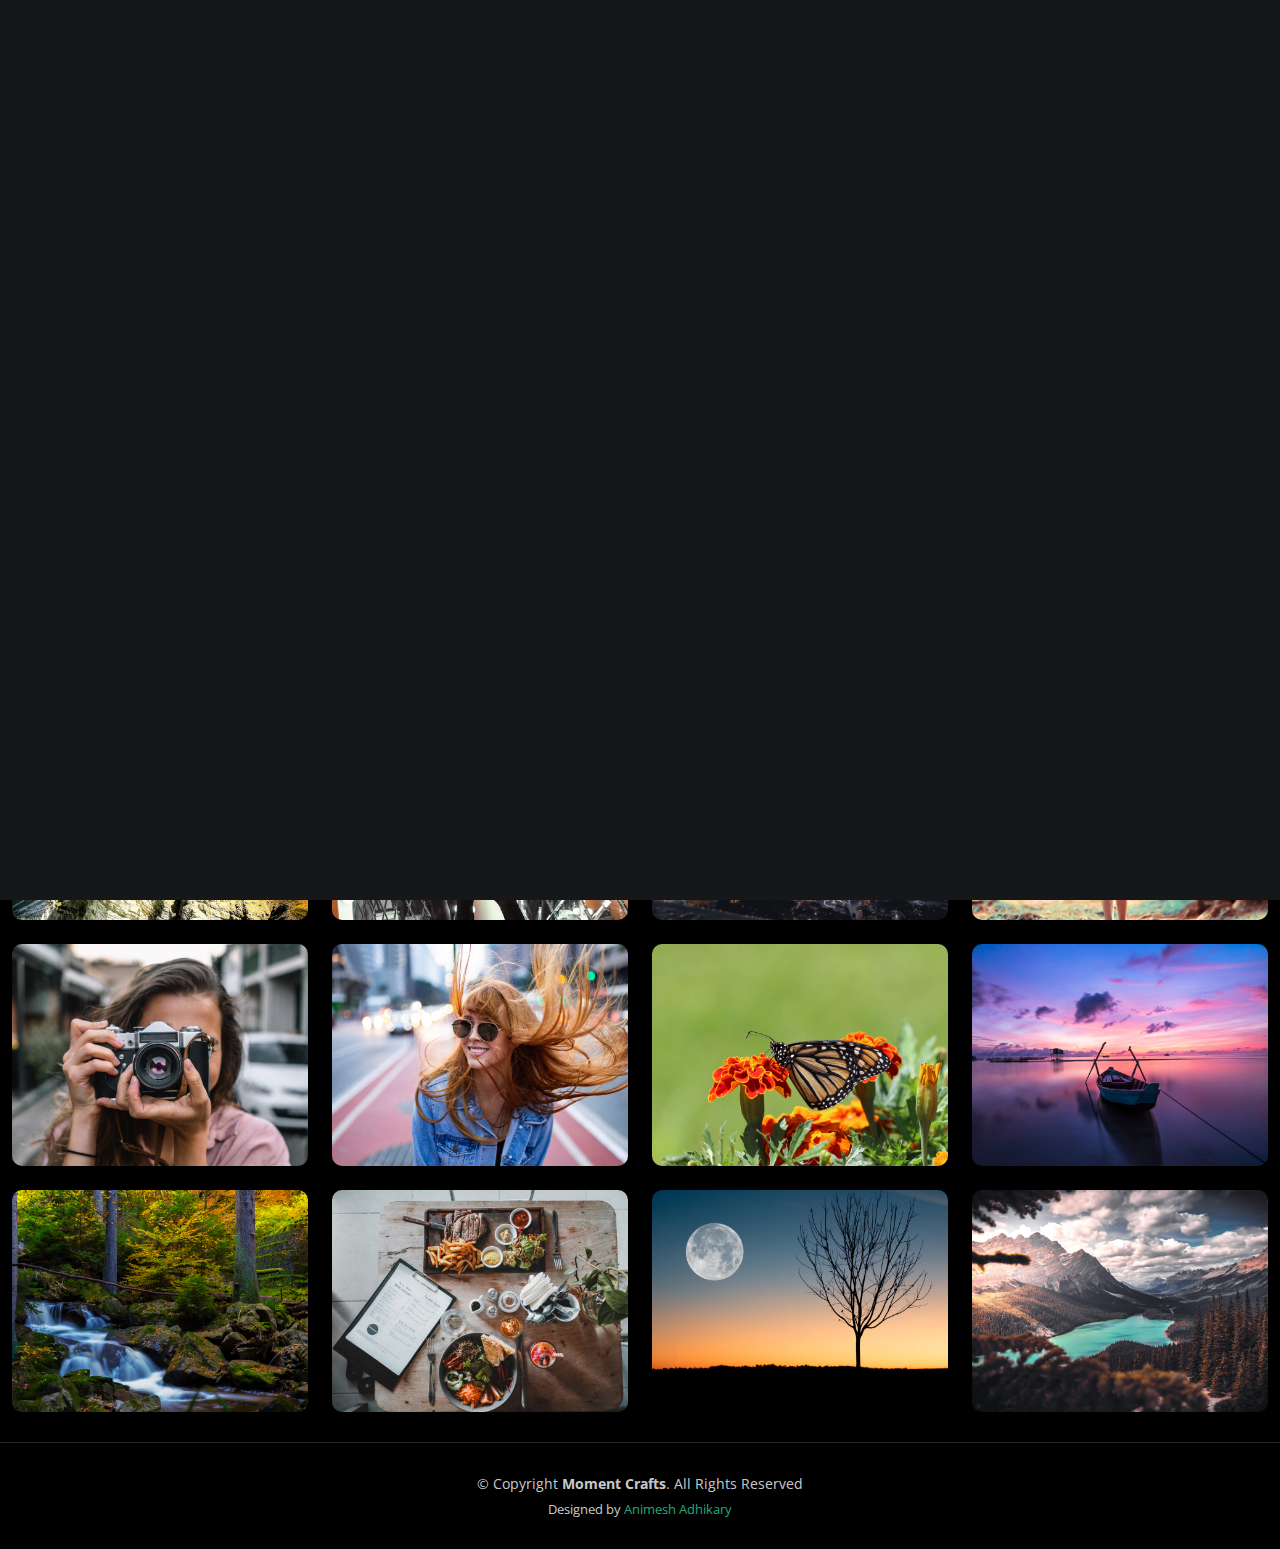
<file: gallery.html>
<!DOCTYPE html>
<html lang="en">

<head>
  <meta charset="utf-8">
  <meta content="width=device-width, initial-scale=1.0" name="viewport">

  <title>PhotoFolio Bootstrap Template - Gallery</title>
  <meta content="" name="description">
  <meta content="" name="keywords">

  <!-- Favicons -->
  <link href="assets/img/favicon.png" rel="icon">
  <link href="assets/img/apple-touch-icon.png" rel="apple-touch-icon">

  <!-- Google Fonts -->
  <link rel="preconnect" href="https://fonts.googleapis.com">
  <link rel="preconnect" href="https://fonts.gstatic.com" crossorigin>
  <link href="https://fonts.googleapis.com/css2?family=Open+Sans:ital,wght@0,300;0,400;0,500;0,600;0,700;1,300;1,400;1,600;1,700&family=Inter:ital,wght@0,300;0,400;0,500;0,600;0,700;1,300;1,400;1,500;1,600;1,700&family=Cardo:ital,wght@0,400;0,700;1,400&display=swap" rel="stylesheet">

  <!-- Vendor CSS Files -->
  <link href="assets/vendor/bootstrap/css/bootstrap.min.css" rel="stylesheet">
  <link href="assets/vendor/bootstrap-icons/bootstrap-icons.css" rel="stylesheet">
  <link href="assets/vendor/swiper/swiper-bundle.min.css" rel="stylesheet">
  <link href="assets/vendor/glightbox/css/glightbox.min.css" rel="stylesheet">
  <link href="assets/vendor/aos/aos.css" rel="stylesheet">

  <!-- Template Main CSS File -->
  <link href="assets/css/main.css" rel="stylesheet">

</head>

<body>

  <!-- ======= Header ======= -->
  <header id="header" class="header d-flex align-items-center fixed-top">
    <div class="container-fluid d-flex align-items-center justify-content-between">

      <a href="index.html" class="logo d-flex align-items-center  me-auto me-lg-0">
        <!-- For logo image -->
        <!-- <img id="logo" src="assets/img/moment-crafts-logo.png" alt=""> -->
        <i class="bi bi-camera"></i>
        <h1>Moment Crafts</h1>
      </a>

      <nav id="navbar" class="navbar">
        <ul>
          <li><a href="index.html" class="active">Home</a></li>
          <li><a href="about.html">About</a></li>
          <li class="dropdown"><a href="#"><span>Gallery</span> <i
                class="bi bi-chevron-down dropdown-indicator"></i></a>
            <ul>
              <li><a href="gallery.html">Nature</a></li>
              <li><a href="gallery.html">People</a></li>
              <li><a href="gallery.html">Architecture</a></li>
              <li><a href="gallery.html">Animals</a></li>
              <li><a href="gallery.html">Sports</a></li>
              <li><a href="gallery.html">Travel</a></li>
              <!-- <li class="dropdown"><a href="#"><span>Sub Menu</span> <i class="bi bi-chevron-down dropdown-indicator"></i></a>
                <ul>
                  <li><a href="#">Sub Menu 1</a></li>
                  <li><a href="#">Sub Menu 2</a></li>
                  <li><a href="#">Sub Menu 3</a></li>
                </ul>
              </li> -->
            </ul>
          </li>
          <li><a href="services.html">Services</a></li>
          <li><a href="contact.html">Contact</a></li>
        </ul>
      </nav><!-- .navbar -->

      <div class="header-social-links">
        <a href="https://www.facebook.com/profile.php?id=100043748138799" class="facebook"><i
            class="bi bi-facebook"></i></a>
        <a href="https://twitter.com/Animesh35754448" class="twitter"><i class="bi bi-twitter"></i></a>
        <a href="https://www.instagram.com/vlogwithbikram/" class="instagram"><i class="bi bi-instagram"></i></a>
        <a href="https://www.linkedin.com/in/animesh-adhikary-366520248/" class="linkedin"><i
            class="bi bi-linkedin"></i></i></a>
      </div>
      <i class="mobile-nav-toggle mobile-nav-show bi bi-list"></i>
      <i class="mobile-nav-toggle mobile-nav-hide d-none bi bi-x"></i>

    </div>
  </header><!-- End Header -->

  <!-- ======= Hero Section ======= -->
  <section id="hero" class="hero d-flex flex-column justify-content-center align-items-center" data-aos="fade"
    data-aos-delay="1500">
    <div class="container">
      <div class="row justify-content-center">
        <div class="col-lg-6 text-center">
          <h2>Nature Images</h2>
          <p>Hi ! We're Moment Crafters, a close-knit crew of storytellers obsessed with capturing life's magic. From
            weddings to pre-weddings and model moments, we're all about keeping it real.</p>
          <a href="contact.html" class="btn-get-started">Available for hire</a>
        </div>
      </div>
    </div>
  </section><!-- End Hero Section -->

    <!-- ======= Gallery Section ======= -->
    <section id="gallery" class="gallery">
      <div class="container-fluid">

        <div class="row gy-4 justify-content-center">
          <div class="col-xl-3 col-lg-4 col-md-6">
            <div class="gallery-item h-100">
              <img src="assets/img/gallery/gallery-1.jpg" class="img-fluid" alt="">
              <div class="gallery-links d-flex align-items-center justify-content-center">
                <a href="assets/img/gallery/gallery-1.jpg" title="Gallery 1" class="glightbox preview-link"><i class="bi bi-arrows-angle-expand"></i></a>
                <a href="gallery-single.html" class="details-link"><i class="bi bi-link-45deg"></i></a>
              </div>
            </div>
          </div><!-- End Gallery Item -->
          <div class="col-xl-3 col-lg-4 col-md-6">
            <div class="gallery-item h-100">
              <img src="assets/img/gallery/gallery-2.jpg" class="img-fluid" alt="">
              <div class="gallery-links d-flex align-items-center justify-content-center">
                <a href="assets/img/gallery/gallery-2.jpg" title="Gallery 2" class="glightbox preview-link"><i class="bi bi-arrows-angle-expand"></i></a>
                <a href="gallery-single.html" class="details-link"><i class="bi bi-link-45deg"></i></a>
              </div>
            </div>
          </div><!-- End Gallery Item -->
          <div class="col-xl-3 col-lg-4 col-md-6">
            <div class="gallery-item h-100">
              <img src="assets/img/gallery/gallery-3.jpg" class="img-fluid" alt="">
              <div class="gallery-links d-flex align-items-center justify-content-center">
                <a href="assets/img/gallery/gallery-3.jpg" title="Gallery 3" class="glightbox preview-link"><i class="bi bi-arrows-angle-expand"></i></a>
                <a href="gallery-single.html" class="details-link"><i class="bi bi-link-45deg"></i></a>
              </div>
            </div>
          </div><!-- End Gallery Item -->
          <div class="col-xl-3 col-lg-4 col-md-6">
            <div class="gallery-item h-100">
              <img src="assets/img/gallery/gallery-4.jpg" class="img-fluid" alt="">
              <div class="gallery-links d-flex align-items-center justify-content-center">
                <a href="assets/img/gallery/gallery-4.jpg" title="Gallery 4" class="glightbox preview-link"><i class="bi bi-arrows-angle-expand"></i></a>
                <a href="gallery-single.html" class="details-link"><i class="bi bi-link-45deg"></i></a>
              </div>
            </div>
          </div><!-- End Gallery Item -->
          <div class="col-xl-3 col-lg-4 col-md-6">
            <div class="gallery-item h-100">
              <img src="assets/img/gallery/gallery-5.jpg" class="img-fluid" alt="">
              <div class="gallery-links d-flex align-items-center justify-content-center">
                <a href="assets/img/gallery/gallery-5.jpg" title="Gallery 5" class="glightbox preview-link"><i class="bi bi-arrows-angle-expand"></i></a>
                <a href="gallery-single.html" class="details-link"><i class="bi bi-link-45deg"></i></a>
              </div>
            </div>
          </div><!-- End Gallery Item -->
          <div class="col-xl-3 col-lg-4 col-md-6">
            <div class="gallery-item h-100">
              <img src="assets/img/gallery/gallery-6.jpg" class="img-fluid" alt="">
              <div class="gallery-links d-flex align-items-center justify-content-center">
                <a href="assets/img/gallery/gallery-6.jpg" title="Gallery 6" class="glightbox preview-link"><i class="bi bi-arrows-angle-expand"></i></a>
                <a href="gallery-single.html" class="details-link"><i class="bi bi-link-45deg"></i></a>
              </div>
            </div>
          </div><!-- End Gallery Item -->
          <div class="col-xl-3 col-lg-4 col-md-6">
            <div class="gallery-item h-100">
              <img src="assets/img/gallery/gallery-7.jpg" class="img-fluid" alt="">
              <div class="gallery-links d-flex align-items-center justify-content-center">
                <a href="assets/img/gallery/gallery-7.jpg" title="Gallery 7" class="glightbox preview-link"><i class="bi bi-arrows-angle-expand"></i></a>
                <a href="gallery-single.html" class="details-link"><i class="bi bi-link-45deg"></i></a>
              </div>
            </div>
          </div><!-- End Gallery Item -->
          <div class="col-xl-3 col-lg-4 col-md-6">
            <div class="gallery-item h-100">
              <img src="assets/img/gallery/gallery-8.jpg" class="img-fluid" alt="">
              <div class="gallery-links d-flex align-items-center justify-content-center">
                <a href="assets/img/gallery/gallery-8.jpg" title="Gallery 8" class="glightbox preview-link"><i class="bi bi-arrows-angle-expand"></i></a>
                <a href="gallery-single.html" class="details-link"><i class="bi bi-link-45deg"></i></a>
              </div>
            </div>
          </div><!-- End Gallery Item -->
          <div class="col-xl-3 col-lg-4 col-md-6">
            <div class="gallery-item h-100">
              <img src="assets/img/gallery/gallery-9.jpg" class="img-fluid" alt="">
              <div class="gallery-links d-flex align-items-center justify-content-center">
                <a href="assets/img/gallery/gallery-9.jpg" title="Gallery 9" class="glightbox preview-link"><i class="bi bi-arrows-angle-expand"></i></a>
                <a href="gallery-single.html" class="details-link"><i class="bi bi-link-45deg"></i></a>
              </div>
            </div>
          </div><!-- End Gallery Item -->
          <div class="col-xl-3 col-lg-4 col-md-6">
            <div class="gallery-item h-100">
              <img src="assets/img/gallery/gallery-10.jpg" class="img-fluid" alt="">
              <div class="gallery-links d-flex align-items-center justify-content-center">
                <a href="assets/img/gallery/gallery-10.jpg" title="Gallery 10" class="glightbox preview-link"><i class="bi bi-arrows-angle-expand"></i></a>
                <a href="gallery-single.html" class="details-link"><i class="bi bi-link-45deg"></i></a>
              </div>
            </div>
          </div><!-- End Gallery Item -->
          <div class="col-xl-3 col-lg-4 col-md-6">
            <div class="gallery-item h-100">
              <img src="assets/img/gallery/gallery-11.jpg" class="img-fluid" alt="">
              <div class="gallery-links d-flex align-items-center justify-content-center">
                <a href="assets/img/gallery/gallery-11.jpg" title="Gallery 11" class="glightbox preview-link"><i class="bi bi-arrows-angle-expand"></i></a>
                <a href="gallery-single.html" class="details-link"><i class="bi bi-link-45deg"></i></a>
              </div>
            </div>
          </div><!-- End Gallery Item -->
          <div class="col-xl-3 col-lg-4 col-md-6">
            <div class="gallery-item h-100">
              <img src="assets/img/gallery/gallery-12.jpg" class="img-fluid" alt="">
              <div class="gallery-links d-flex align-items-center justify-content-center">
                <a href="assets/img/gallery/gallery-12.jpg" title="Gallery 12" class="glightbox preview-link"><i class="bi bi-arrows-angle-expand"></i></a>
                <a href="gallery-single.html" class="details-link"><i class="bi bi-link-45deg"></i></a>
              </div>
            </div>
          </div><!-- End Gallery Item -->
          <div class="col-xl-3 col-lg-4 col-md-6">
            <div class="gallery-item h-100">
              <img src="assets/img/gallery/gallery-13.jpg" class="img-fluid" alt="">
              <div class="gallery-links d-flex align-items-center justify-content-center">
                <a href="assets/img/gallery/gallery-13.jpg" title="Gallery 13" class="glightbox preview-link"><i class="bi bi-arrows-angle-expand"></i></a>
                <a href="gallery-single.html" class="details-link"><i class="bi bi-link-45deg"></i></a>
              </div>
            </div>
          </div><!-- End Gallery Item -->
          <div class="col-xl-3 col-lg-4 col-md-6">
            <div class="gallery-item h-100">
              <img src="assets/img/gallery/gallery-14.jpg" class="img-fluid" alt="">
              <div class="gallery-links d-flex align-items-center justify-content-center">
                <a href="assets/img/gallery/gallery-14.jpg" title="Gallery 14" class="glightbox preview-link"><i class="bi bi-arrows-angle-expand"></i></a>
                <a href="gallery-single.html" class="details-link"><i class="bi bi-link-45deg"></i></a>
              </div>
            </div>
          </div><!-- End Gallery Item -->
          <div class="col-xl-3 col-lg-4 col-md-6">
            <div class="gallery-item h-100">
              <img src="assets/img/gallery/gallery-15.jpg" class="img-fluid" alt="">
              <div class="gallery-links d-flex align-items-center justify-content-center">
                <a href="assets/img/gallery/gallery-15.jpg" title="Gallery 15" class="glightbox preview-link"><i class="bi bi-arrows-angle-expand"></i></a>
                <a href="gallery-single.html" class="details-link"><i class="bi bi-link-45deg"></i></a>
              </div>
            </div>
          </div><!-- End Gallery Item -->
          <div class="col-xl-3 col-lg-4 col-md-6">
            <div class="gallery-item h-100">
              <img src="assets/img/gallery/gallery-16.jpg" class="img-fluid" alt="">
              <div class="gallery-links d-flex align-items-center justify-content-center">
                <a href="assets/img/gallery/gallery-16.jpg" title="Gallery 16" class="glightbox preview-link"><i class="bi bi-arrows-angle-expand"></i></a>
                <a href="gallery-single.html" class="details-link"><i class="bi bi-link-45deg"></i></a>
              </div>
            </div>
          </div><!-- End Gallery Item -->

        </div>

      </div>
    </section><!-- End Gallery Section -->

  </main><!-- End #main -->

  <!-- ======= Footer ======= -->
  <footer id="footer" class="footer">
    <div class="container">
      <div class="copyright">
        &copy; Copyright <strong><span>Moment Crafts</span></strong>. All Rights Reserved
      </div>
      <div class="credits">
        Designed by <a href="https://linktr.ee/animesh_adhikary">Animesh Adhikary</a>
      </div>
    </div>
  </footer><!-- End Footer -->

  <a href="#" class="scroll-top d-flex align-items-center justify-content-center"><i
      class="bi bi-arrow-up-short"></i></a>

  <div id="preloader">
    <div class="line"></div>
  </div>

  <!-- Vendor JS Files -->
  <script src="assets/vendor/bootstrap/js/bootstrap.bundle.min.js"></script>
  <script src="assets/vendor/swiper/swiper-bundle.min.js"></script>
  <script src="assets/vendor/glightbox/js/glightbox.min.js"></script>
  <script src="assets/vendor/aos/aos.js"></script>
  <script src="assets/vendor/php-email-form/validate.js"></script>

  <!-- Template Main JS File -->
  <script src="assets/js/main.js"></script>

</body>

</html>
</file>
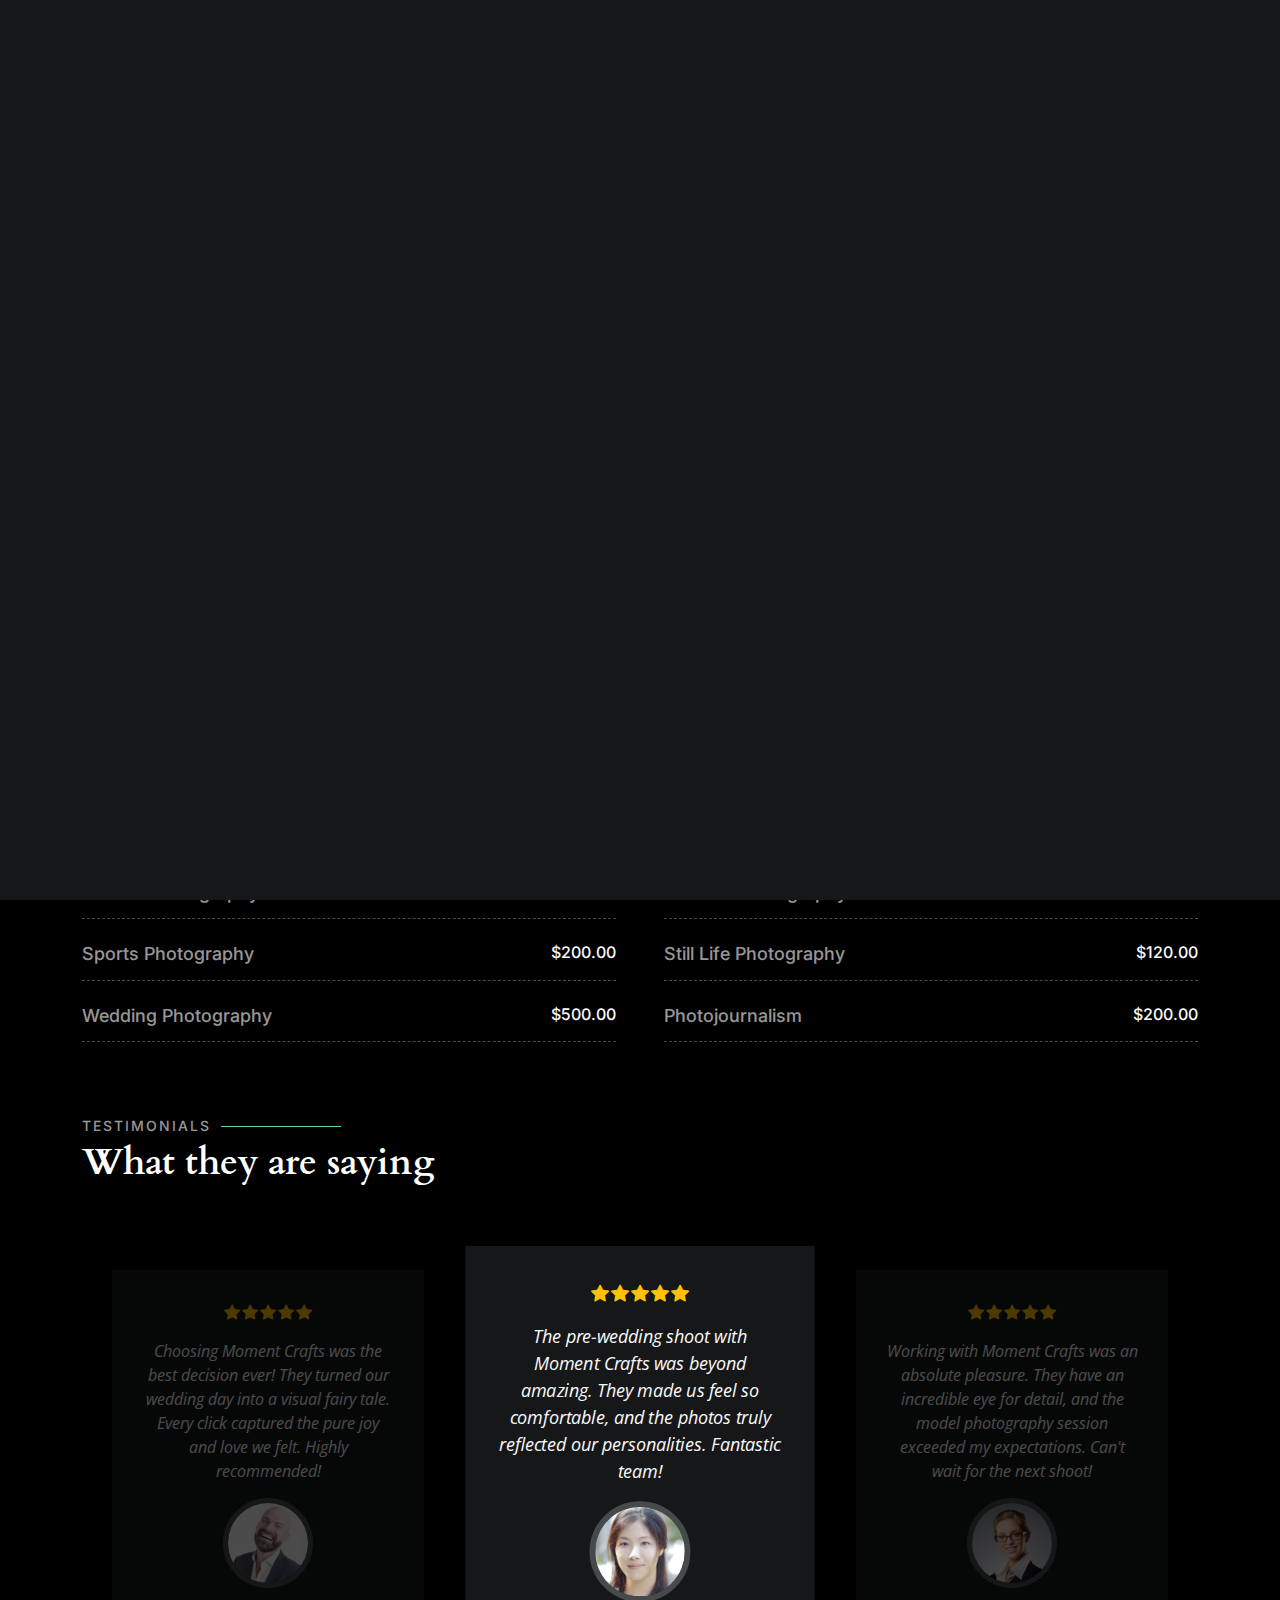
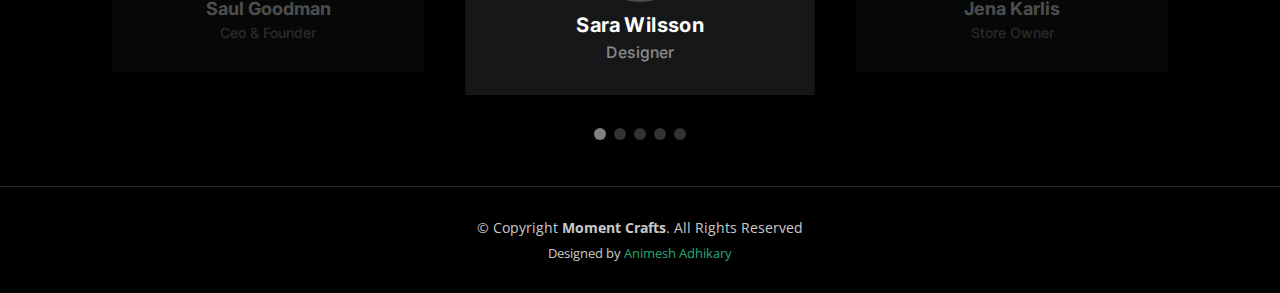
<file: services.html>
<!DOCTYPE html>
<html lang="en">

<head>
  <meta charset="utf-8">
  <meta content="width=device-width, initial-scale=1.0" name="viewport">

  <title>PhotoFolio Bootstrap Template - Services</title>
  <meta content="" name="description">
  <meta content="" name="keywords">

  <!-- Favicons -->
  <link href="assets/img/favicon.png" rel="icon">
  <link href="assets/img/apple-touch-icon.png" rel="apple-touch-icon">

  <!-- Google Fonts -->
  <link rel="preconnect" href="https://fonts.googleapis.com">
  <link rel="preconnect" href="https://fonts.gstatic.com" crossorigin>
  <link
    href="https://fonts.googleapis.com/css2?family=Open+Sans:ital,wght@0,300;0,400;0,500;0,600;0,700;1,300;1,400;1,600;1,700&family=Inter:ital,wght@0,300;0,400;0,500;0,600;0,700;1,300;1,400;1,500;1,600;1,700&family=Cardo:ital,wght@0,400;0,700;1,400&display=swap"
    rel="stylesheet">

  <!-- Vendor CSS Files -->
  <link href="assets/vendor/bootstrap/css/bootstrap.min.css" rel="stylesheet">
  <link href="assets/vendor/bootstrap-icons/bootstrap-icons.css" rel="stylesheet">
  <link href="assets/vendor/swiper/swiper-bundle.min.css" rel="stylesheet">
  <link href="assets/vendor/glightbox/css/glightbox.min.css" rel="stylesheet">
  <link href="assets/vendor/aos/aos.css" rel="stylesheet">

  <!-- Template Main CSS File -->
  <link href="assets/css/main.css" rel="stylesheet">

</head>

<body>

  <!-- ======= Header ======= -->
  <header id="header" class="header d-flex align-items-center fixed-top">
    <div class="container-fluid d-flex align-items-center justify-content-between">

      <a href="index.html" class="logo d-flex align-items-center  me-auto me-lg-0">
        <!-- For logo image -->
        <!-- <img id="logo" src="assets/img/Moment-removebg-preview.png" alt=""> -->
        <!-- <img id="logo" src="assets/img/Moment crafts logo.png" alt=""> -->
        <i class="bi bi-camera"></i>
        <h1>Moment Crafts</h1>
      </a>

      <nav id="navbar" class="navbar">
        <ul>
          <li><a href="index.html" class="active">Home</a></li>
          <li><a href="about.html">About</a></li>
          <li class="dropdown"><a href="#"><span>Gallery</span> <i
                class="bi bi-chevron-down dropdown-indicator"></i></a>
            <ul>
              <li><a href="gallery.html">Nature</a></li>
              <li><a href="gallery.html">People</a></li>
              <li><a href="gallery.html">Architecture</a></li>
              <li><a href="gallery.html">Animals</a></li>
              <li><a href="gallery.html">Sports</a></li>
              <li><a href="gallery.html">Travel</a></li>
              <!-- <li class="dropdown"><a href="#"><span>Sub Menu</span> <i class="bi bi-chevron-down dropdown-indicator"></i></a>
                <ul>
                  <li><a href="#">Sub Menu 1</a></li>
                  <li><a href="#">Sub Menu 2</a></li>
                  <li><a href="#">Sub Menu 3</a></li>
                </ul>
              </li> -->
            </ul>
          </li>
          <li><a href="services.html">Services</a></li>
          <li><a href="contact.html">Contact</a></li>
        </ul>
      </nav><!-- .navbar -->

      <div class="header-social-links">
        <a href="https://www.facebook.com/profile.php?id=100043748138799" class="facebook"><i
            class="bi bi-facebook"></i></a>
        <a href="https://twitter.com/Animesh35754448" class="twitter"><i class="bi bi-twitter"></i></a>
        <a href="https://www.instagram.com/vlogwithbikram/" class="instagram"><i class="bi bi-instagram"></i></a>
        <a href="https://www.linkedin.com/in/animesh-adhikary-366520248/" class="linkedin"><i
            class="bi bi-linkedin"></i></i></a>
      </div>
      <i class="mobile-nav-toggle mobile-nav-show bi bi-list"></i>
      <i class="mobile-nav-toggle mobile-nav-hide d-none bi bi-x"></i>

    </div>
  </header><!-- End Header -->

  <!-- ======= Hero Section ======= -->
  <section id="hero" class="hero d-flex flex-column justify-content-center align-items-center" data-aos="fade"
    data-aos-delay="1500">
    <div class="container">
      <div class="row justify-content-center">
        <div class="col-lg-6 text-center">
          <h2>Services</h2>
          <p>Elevate your content with our video editing expertise. From sleek promotional videos to memorable event
            highlights, we transform raw footage into polished, compelling narratives.</p>
          <a href="contact.html" class="btn-get-started">Available for hire</a>
        </div>
      </div>
    </div>
  </section><!-- End Hero Section -->

  <!-- ======= Services Section ======= -->
  <section id="services" class="services">
    <div class="container">

      <div class="row gy-4">

        <div class="col-xl-3 col-md-6 d-flex">
          <div class="service-item position-relative">
            <i class="bi bi-activity"></i>
            <h4><a href="" class="stretched-link">Photography</a></h4>
            <p>Wedding photography, photo Editing, Color Correction, Color Grading</p>
          </div>
        </div><!-- End Service Item -->

        <div class="col-xl-3 col-md-6 d-flex">
          <div class="service-item position-relative">
            <i class="bi bi-bounding-box-circles"></i>
            <h4><a href="" class="stretched-link">Videography</a></h4>
            <p>Wedding Videography, YouTube Videoshot, Vidoe Editing</p>
          </div>
        </div><!-- End Service Item -->

        <div class="col-xl-3 col-md-6 d-flex">
          <div class="service-item position-relative">
            <i class="bi bi-calendar4-week"></i>
            <h4><a href="" class="stretched-link">Model Shoting</a></h4>
            <p>Model Photoshoot, Posing, Framing, Composion </p>
          </div>
        </div><!-- End Service Item -->

        <div class="col-xl-3 col-md-6 d-flex">
          <div class="service-item position-relative">
            <i class="bi bi-broadcast"></i>
            <h4><a href="" class="stretched-link">Video Editing</a></h4>
            <p>Long and Shot from Video Editing, Color Correction, Color Grading</p>
          </div>
        </div><!-- End Service Item -->

      </div>

    </div>
  </section><!-- End Services Section -->

  <!-- ======= Pricing Section ======= -->
  <section id="pricing" class="pricing">
    <div class="container">

      <div class="section-header">
        <h2>Prices</h2>
        <p>Check my affordable pricing</p>
      </div>

      <div class="row gy-4 gx-lg-5">

        <div class="col-lg-6">
          <div class="pricing-item d-flex justify-content-between">
            <h3>Portrait Photography</h3>
            <h4>$160.00</h4>
          </div>
        </div><!-- End Pricing Item -->

        <div class="col-lg-6">
          <div class="pricing-item d-flex justify-content-between">
            <h3>Fashion Photography</h3>
            <h4>$300.00</h4>
          </div>
        </div><!-- End Pricing Item -->

        <div class="col-lg-6">
          <div class="pricing-item d-flex justify-content-between">
            <h3>Sports Photography</h3>
            <h4>$200.00</h4>
          </div>
        </div><!-- End Pricing Item -->

        <div class="col-lg-6">
          <div class="pricing-item d-flex justify-content-between">
            <h3>Still Life Photography</h3>
            <h4>$120.00</h4>
          </div>
        </div><!-- End Pricing Item -->

        <div class="col-lg-6">
          <div class="pricing-item d-flex justify-content-between">
            <h3>Wedding Photography</h3>
            <h4>$500.00</h4>
          </div>
        </div><!-- End Pricing Item -->

        <div class="col-lg-6">
          <div class="pricing-item d-flex justify-content-between">
            <h3>Photojournalism</h3>
            <h4>$200.00</h4>
          </div>
        </div><!-- End Pricing Item -->

      </div>
  </section><!-- End Pricing Section -->

  <!-- ======= Testimonials Section ======= -->
  <section id="testimonials" class="testimonials">
    <div class="container">

      <div class="section-header">
        <h2>Testimonials</h2>
        <p>What they are saying</p>
      </div>

      <div class="slides-3 swiper">
        <div class="swiper-wrapper">

          <div class="swiper-slide">
            <div class="testimonial-item">
              <div class="stars">
                <i class="bi bi-star-fill"></i><i class="bi bi-star-fill"></i><i class="bi bi-star-fill"></i><i
                  class="bi bi-star-fill"></i><i class="bi bi-star-fill"></i>
              </div>
              <p>
                Choosing Moment Crafts was the best decision ever! They turned our wedding day into a visual fairy
                tale.
                Every click captured the pure joy and love we felt. Highly recommended!
              </p>
              <div class="profile mt-auto">
                <img src="assets/img/testimonials/testimonials-1.jpg" class="testimonial-img" alt="">
                <h3>Saul Goodman</h3>
                <h4>Ceo &amp; Founder</h4>
              </div>
            </div>
          </div><!-- End testimonial item -->

          <div class="swiper-slide">
            <div class="testimonial-item">
              <div class="stars">
                <i class="bi bi-star-fill"></i><i class="bi bi-star-fill"></i><i class="bi bi-star-fill"></i><i
                  class="bi bi-star-fill"></i><i class="bi bi-star-fill"></i>
              </div>
              <p>
                The pre-wedding shoot with Moment Crafts was beyond amazing. They made us feel so comfortable, and the
                photos truly reflected our personalities. Fantastic team!
              </p>
              <div class="profile mt-auto">
                <img src="assets/img/testimonials/testimonials-2.jpg" class="testimonial-img" alt="">
                <h3>Sara Wilsson</h3>
                <h4>Designer</h4>
              </div>
            </div>
          </div><!-- End testimonial item -->

          <div class="swiper-slide">
            <div class="testimonial-item">
              <div class="stars">
                <i class="bi bi-star-fill"></i><i class="bi bi-star-fill"></i><i class="bi bi-star-fill"></i><i
                  class="bi bi-star-fill"></i><i class="bi bi-star-fill"></i>
              </div>
              <p>
                Working with Moment Crafts was an absolute pleasure. They have an incredible eye for detail, and the
                model photography session exceeded my expectations. Can't wait for the next shoot!
              </p>
              <div class="profile mt-auto">
                <img src="assets/img/testimonials/testimonials-3.jpg" class="testimonial-img" alt="">
                <h3>Jena Karlis</h3>
                <h4>Store Owner</h4>
              </div>
            </div>
          </div><!-- End testimonial item -->

          <div class="swiper-slide">
            <div class="testimonial-item">
              <div class="stars">
                <i class="bi bi-star-fill"></i><i class="bi bi-star-fill"></i><i class="bi bi-star-fill"></i><i
                  class="bi bi-star-fill"></i><i class="bi bi-star-fill"></i>
              </div>
              <p>
                I cannot thank Moment Crafts enough for the stunning wedding photos. Each image tells a story, and
                they
                perfectly captured the essence of our special day. Forever grateful!
              </p>
              <div class="profile mt-auto">
                <img src="assets/img/testimonials/testimonials-4.jpg" class="testimonial-img" alt="">
                <h3>Matt Brandon</h3>
                <h4>Freelancer</h4>
              </div>
            </div>
          </div><!-- End testimonial item -->

          <div class="swiper-slide">
            <div class="testimonial-item">
              <div class="stars">
                <i class="bi bi-star-fill"></i><i class="bi bi-star-fill"></i><i class="bi bi-star-fill"></i><i
                  class="bi bi-star-fill"></i><i class="bi bi-star-fill"></i>
              </div>
              <p>
                Choosing a photographer for our big day was stressful, but Moment Crafts made it easy. Professional,
                friendly, and the results speak for themselves. Our wedding album is a work of art!
              </p>
              <div class="profile mt-auto">
                <img src="assets/img/testimonials/testimonials-5.jpg" class="testimonial-img" alt="">
                <h3>John Larson</h3>
                <h4>Entrepreneur</h4>
              </div>
            </div>
          </div><!-- End testimonial item -->

        </div>
        <div class="swiper-pagination"></div>
      </div>

    </div>
  </section><!-- End Testimonials Section -->

  </main><!-- End #main -->

  <!-- ======= Footer ======= -->
  <footer id="footer" class="footer">
    <div class="container">
      <div class="copyright">
        &copy; Copyright <strong><span>Moment Crafts</span></strong>. All Rights Reserved
      </div>
      <div class="credits">
        Designed by <a href="https://linktr.ee/animesh_adhikary">Animesh Adhikary</a>
      </div>
    </div>
  </footer><!-- End Footer -->

  <a href="#" class="scroll-top d-flex align-items-center justify-content-center"><i
      class="bi bi-arrow-up-short"></i></a>

  <div id="preloader">
    <div class="line"></div>
  </div>

  <!-- Vendor JS Files -->
  <script src="assets/vendor/bootstrap/js/bootstrap.bundle.min.js"></script>
  <script src="assets/vendor/swiper/swiper-bundle.min.js"></script>
  <script src="assets/vendor/glightbox/js/glightbox.min.js"></script>
  <script src="assets/vendor/aos/aos.js"></script>
  <script src="assets/vendor/php-email-form/validate.js"></script>

  <!-- Template Main JS File -->
  <script src="assets/js/main.js"></script>

</body>

</html>
</file>
<file: assets/css/main.css>
/* Fonts */
:root {
  --font-default: "Open Sans", system-ui, -apple-system, "Segoe UI", Roboto,
    "Helvetica Neue", Arial, "Noto Sans", "Liberation Sans", sans-serif,
    "Apple Color Emoji", "Segoe UI Emoji", "Segoe UI Symbol", "Noto Color Emoji";
  --font-primary: "Inter", sans-serif;
  --font-secondary: "Cardo", sans-serif;
}

/* Colors */
:root {
  --color-default: #fafafa;
  --color-primary: #27a776;
  --color-secondary: #161718;
}

/* Smooth scroll behavior */
:root {
  scroll-behavior: smooth;
}

/*--------------------------------------------------------------
# General
--------------------------------------------------------------*/
body {
  font-family: var(--font-default);
  color: var(--color-default);
  background-color: #000;
}

a {
  color: var(--color-primary);
  text-decoration: none;
}

a:hover {
  color: #32cf93;
  text-decoration: none;
}

h1,
h2,
h3,
h4,
h5,
h6 {
  font-family: var(--font-primary);
}

/*--------------------------------------------------------------
# Sections & Section Header
--------------------------------------------------------------*/
.section-header {
  padding-bottom: 40px;
}

.section-header h2 {
  font-size: 14px;
  font-weight: 500;
  padding: 0;
  line-height: 1px;
  margin: 0 0 5px 0;
  letter-spacing: 2px;
  text-transform: uppercase;
  color: rgba(255, 255, 255, 0.6);
  font-family: var(--font-primary);
}

.section-header h2::after {
  content: "";
  width: 120px;
  height: 1px;
  display: inline-block;
  background: #5bd9a9;
  margin: 4px 10px;
}

.section-header p {
  margin: 0;
  margin: 0;
  font-size: 36px;
  font-weight: 700;
  font-family: var(--font-secondary);
  color: #fff;
}

/*--------------------------------------------------------------
# Page Header
--------------------------------------------------------------*/
.page-header {
  padding: 120px 0 60px 0;
  min-height: 30vh;
  position: relative;
}

.page-header h2 {
  font-size: 56px;
  font-weight: 500;
  color: #fff;
  font-family: var(--font-secondary);
}

@media (max-width: 768px) {
  .page-header h2 {
    font-size: 36px;
  }
}

.page-header p {
  color: rgba(255, 255, 255, 0.8);
}

.page-header .cta-btn {
  font-family: var(--font-primary);
  font-weight: 400;
  font-size: 14px;
  display: inline-block;
  padding: 12px 40px;
  border-radius: 4px;
  letter-spacing: 1px;
  text-transform: uppercase;
  transition: 0.3s;
  color: #fff;
  background: var(--color-primary);
}

.page-header .cta-btn:hover {
  background: #2cbc85;
}

/*--------------------------------------------------------------
# Scroll top button
--------------------------------------------------------------*/
.scroll-top {
  position: fixed;
  visibility: hidden;
  opacity: 0;
  right: 15px;
  bottom: -15px;
  z-index: 99999;
  background: var(--color-primary);
  width: 44px;
  height: 44px;
  border-radius: 50px;
  transition: all 0.4s;
}

.scroll-top i {
  font-size: 24px;
  color: #fff;
  line-height: 0;
}

.scroll-top:hover {
  background: rgba(39, 167, 118, 0.8);
  color: #fff;
}

.scroll-top.active {
  visibility: visible;
  opacity: 1;
  bottom: 15px;
}

/*--------------------------------------------------------------
# Preloader
--------------------------------------------------------------*/
#preloader {
  display: flex;
  position: fixed;
  inset: 0;
  width: 100%;
  height: 100vh;
  z-index: 99999;
}

#preloader:before,
#preloader:after {
  content: "";
  background-color: var(--color-secondary);
  position: absolute;
  inset: 0;
  width: 50%;
  height: 100%;
  transition: all 0.3s ease 0s;
  z-index: -1;
}

#preloader:after {
  left: auto;
  right: 0;
}

#preloader .line {
  position: relative;
  overflow: hidden;
  margin: auto;
  width: 1px;
  height: 280px;
  transition: all 0.8s ease 0s;
}

#preloader .line:before {
  content: "";
  position: absolute;
  background-color: #fff;
  left: 0;
  top: 50%;
  width: 1px;
  height: 0%;
  transform: translateY(-50%);
  animation: lineincrease 1000ms ease-in-out 0s forwards;
}

#preloader .line:after {
  content: "";
  position: absolute;
  background-color: #999;
  left: 0;
  top: 0;
  width: 1px;
  height: 100%;
  transform: translateY(-100%);
  animation: linemove 1200ms linear 0s infinite;
  animation-delay: 2000ms;
}

#preloader.loaded .line {
  opacity: 0;
  height: 100% !important;
}

#preloader.loaded .line:after {
  opacity: 0;
}

#preloader.loaded:before,
#preloader.loaded:after {
  animation: preloaderfinish 300ms ease-in-out 500ms forwards;
}

@keyframes lineincrease {
  0% {
    height: 0%;
  }

  100% {
    height: 100%;
  }
}

@keyframes linemove {
  0% {
    transform: translateY(200%);
  }

  100% {
    transform: translateY(-100%);
  }
}

@keyframes preloaderfinish {
  0% {
    width: 5 0%;
  }

  100% {
    width: 0%;
  }
}

/*--------------------------------------------------------------
# Header
--------------------------------------------------------------*/
.header {
  transition: all 0.5s;
  z-index: 997;
  padding: 30px 0;
  background-color: #000;
}

/* <---Header Logo ---->*/
.header .logo {
  transition: 0.3s;
}

.header .logo img {
  max-height: 40px;
  margin-right: 8px;
}

.header .logo h1 {
  font-size: 32px;
  margin: 0;
  font-weight: 700;
  color: #fff;
  font-family: var(--font-secondary);
}

.header .logo i {
  font-size: 40px;
  margin-right: 10px;
  margin-left: 3px;
  line-height: 0;
}

@media (max-width: 575px) {
  .header .logo h1 {
    font-size: 18px;
    font-weight: 900;
  }

  .header .logo i {
    font-size: 28px;
    margin-right: 2px;
    transform: rotate(-90deg);
  }
}
/* <---Header Logo Ends---->*/

.header .header-social-links {
  padding-right: 15px;
}

.header .header-social-links a {
  color: rgba(255, 255, 255, 0.5);
  padding-left: 15px;
  display: inline-block;
  line-height: 0px;
  transition: 0.3s;
  font-size: 16px;
}

.header .header-social-links a:hover {
  color: #fff;
}

@media (max-width: 575px) {
  .header .header-social-links a {
    padding-left: 5px;
  }
}

/*--------------------------------------------------------------
# Desktop Navigation
--------------------------------------------------------------*/
@media (min-width: 1280px) {
  .navbar {
    padding: 0;
  }

  .navbar ul {
    margin: 0;
    padding: 0;
    display: flex;
    list-style: none;
    align-items: center;
  }

  .navbar li {
    position: relative;
  }

  .navbar a,
  .navbar a:focus {
    display: flex;
    align-items: center;
    justify-content: space-between;
    padding: 10px 0 10px 30px;
    font-family: var(--font-primary);
    text-transform: uppercase;
    letter-spacing: 1px;
    font-size: 13px;
    font-weight: 400;
    color: rgba(255, 255, 255, 0.5);
    white-space: nowrap;
    transition: 0.3s;
  }

  .navbar a i,
  .navbar a:focus i {
    font-size: 12px;
    line-height: 0;
    margin-left: 5px;
  }

  .navbar a:hover,
  .navbar .active,
  .navbar .active:focus,
  .navbar li:hover > a {
    color: #fff;
  }

  .navbar .dropdown ul {
    display: block;
    position: absolute;
    left: 14px;
    top: calc(100% + 30px);
    margin: 0;
    padding: 10px 0;
    z-index: 99;
    opacity: 0;
    visibility: hidden;
    background: var(--color-secondary);
    transition: 0.3s;
    border-radius: 4px;
  }

  .navbar .dropdown ul li {
    min-width: 200px;
  }

  .navbar .dropdown ul a {
    padding: 10px 20px;
    font-size: 15px;
    text-transform: none;
    font-weight: 400;
  }

  .navbar .dropdown ul a i {
    font-size: 12px;
  }

  .navbar .dropdown ul a:hover,
  .navbar .dropdown ul .active:hover,
  .navbar .dropdown ul li:hover > a {
    color: #fff;
  }

  .navbar .dropdown:hover > ul {
    opacity: 1;
    top: 100%;
    visibility: visible;
  }

  .navbar .dropdown .dropdown ul {
    top: 0;
    left: calc(100% - 30px);
    visibility: hidden;
  }

  .navbar .dropdown .dropdown:hover > ul {
    opacity: 1;
    top: 0;
    left: 100%;
    visibility: visible;
  }
}

@media (min-width: 1280px) and (max-width: 1366px) {
  .navbar .dropdown .dropdown ul {
    left: -90%;
  }

  .navbar .dropdown .dropdown:hover > ul {
    left: -100%;
  }
}

@media (min-width: 1280px) {
  .mobile-nav-show,
  .mobile-nav-hide {
    display: none;
  }
}

/*--------------------------------------------------------------
# Mobile Navigation
--------------------------------------------------------------*/
@media (max-width: 1279px) {
  .navbar {
    position: fixed;
    top: 0;
    right: -100%;
    width: 100%;
    max-width: 400px;
    bottom: 0;
    transition: 0.3s;
    z-index: 9997;
  }

  .navbar ul {
    position: absolute;
    inset: 0;
    padding: 50px 0 10px 0;
    margin: 0;
    background: rgba(0, 0, 0, 0.9);
    overflow-y: auto;
    transition: 0.3s;
    z-index: 9998;
  }

  .navbar a,
  .navbar a:focus {
    display: flex;
    align-items: center;
    justify-content: space-between;
    padding: 10px 20px;
    font-family: var(--font-primary);
    font-size: 13px;
    text-transform: uppercase;
    font-weight: 400;
    color: rgba(255, 255, 255, 0.5);
    letter-spacing: 1px;
    white-space: nowrap;
    transition: 0.3s;
  }

  .navbar a i,
  .navbar a:focus i {
    font-size: 12px;
    line-height: 0;
    margin-left: 5px;
  }

  .navbar a:hover,
  .navbar .active,
  .navbar .active:focus,
  .navbar li:hover > a {
    color: #fff;
  }

  .navbar .dropdown ul,
  .navbar .dropdown .dropdown ul {
    position: static;
    display: none;
    padding: 10px 0;
    margin: 10px 20px;
    transition: all 0.5s ease-in-out;
    border: 1px solid black;
  }

  .navbar .dropdown > .dropdown-active,
  .navbar .dropdown .dropdown > .dropdown-active {
    display: block;
  }

  .mobile-nav-show {
    color: #fff;
    font-size: 28px;
    cursor: pointer;
    line-height: 0;
    transition: 0.5s;
    z-index: 9999;
    margin: 0 10px 0 10px;
  }

  .mobile-nav-hide {
    color: #fff;
    font-size: 32px;
    cursor: pointer;
    line-height: 0;
    transition: 0.5s;
    position: fixed;
    right: 20px;
    top: 20px;
    z-index: 9999;
  }

  .mobile-nav-active {
    overflow: hidden;
  }

  .mobile-nav-active .navbar {
    right: 0;
  }

  .mobile-nav-active .navbar:before {
    content: "";
    position: fixed;
    inset: 0;
    background: rgba(22, 23, 24, 0.8);
    z-index: 9996;
  }
}

/*--------------------------------------------------------------
# About Section
--------------------------------------------------------------*/
.about .content h2 {
  font-weight: 700;
  font-size: 24px;
  color: var(--color-primary);
}

.about .content ul {
  list-style: none;
  padding: 0;
}

.about .content ul li {
  margin-bottom: 20px;
  display: flex;
  align-items: center;
}

.about .content ul strong {
  margin-right: 10px;
}

.about .content ul i {
  font-size: 16px;
  margin-right: 5px;
  color: var(--color-primary);
  line-height: 0;
}

/*--------------------------------------------------------------
# Testimonials Section
--------------------------------------------------------------*/
.testimonials {
  margin-top: 80px;
}

.testimonials .testimonial-item {
  box-sizing: content-box;
  padding: 30px;
  margin: 40px 30px;
  background: var(--color-secondary);
  min-height: 320px;
  display: flex;
  flex-direction: column;
  text-align: center;
  transition: 0.3s;
}

.testimonials .testimonial-item .stars {
  margin-bottom: 15px;
}

.testimonials .testimonial-item .stars i {
  color: #ffc107;
  margin: 0 1px;
}

.testimonials .testimonial-item .testimonial-img {
  width: 90px;
  border-radius: 50%;
  border: 5px solid #474a4d;
  margin: 0 auto;
}

.testimonials .testimonial-item h3 {
  font-size: 18px;
  font-weight: bold;
  margin: 10px 0 5px 0;
  color: #fff;
}

.testimonials .testimonial-item h4 {
  font-size: 14px;
  color: rgba(255, 255, 255, 0.5);
  margin: 0;
}

.testimonials .testimonial-item p {
  font-style: italic;
  margin: 0 auto 15px auto;
}

.testimonials .swiper-pagination {
  margin-top: 20px;
  position: relative;
}

.testimonials .swiper-pagination .swiper-pagination-bullet {
  width: 12px;
  height: 12px;
  background-color: rgba(255, 255, 255, 0.2);
  opacity: 1;
}

.testimonials .swiper-pagination .swiper-pagination-bullet-active {
  background-color: rgba(255, 255, 255, 0.5);
}

.testimonials .swiper-slide {
  opacity: 0.3;
}

@media (max-width: 1199px) {
  .testimonials .swiper-slide-active {
    opacity: 1;
  }

  .testimonials .swiper-pagination {
    margin-top: 0;
  }

  .testimonials .testimonial-item {
    margin: 40px 20px;
  }
}

@media (min-width: 1200px) {
  .testimonials .swiper-slide-next {
    opacity: 1;
    transform: scale(1.12);
  }
}

/*--------------------------------------------------------------
# Pricing Section
--------------------------------------------------------------*/
.gallery {
  margin-top: 40px;
}

.gallery .gallery-item {
  position: relative;
  overflow: hidden;
  border-radius: 10px;
}

.gallery .gallery-item img {
  transition: 0.3s;
}

.gallery .gallery-links {
  position: absolute;
  inset: 0;
  opacity: 0;
  transition: all ease-in-out 0.3s;
  background: rgba(0, 0, 0, 0.6);
  z-index: 3;
}

.gallery .gallery-links .preview-link,
.gallery .gallery-links .details-link {
  font-size: 20px;
  color: rgba(255, 255, 255, 0.5);
  transition: 0.3s;
  line-height: 1.2;
  margin: 30px 8px 0 8px;
}

.gallery .gallery-links .preview-link:hover,
.gallery .gallery-links .details-link:hover {
  color: #fff;
}

.gallery .gallery-links .details-link {
  font-size: 30px;
  line-height: 0;
}

.gallery .gallery-item:hover .gallery-links {
  opacity: 1;
}

.gallery .gallery-item:hover .preview-link,
.gallery .gallery-item:hover .details-link {
  margin-top: 0;
}

.gallery .gallery-item:hover img {
  transform: scale(1.1);
}

.glightbox-clean .gslide-description {
  background: #222425;
}

.glightbox-clean .gslide-title {
  color: rgba(255, 255, 255, 0.8);
  margin: 0;
}

/*--------------------------------------------------------------
# Gallery Single Section
--------------------------------------------------------------*/
.gallery-single .portfolio-details-slider img {
  width: 100%;
}

.gallery-single
  .portfolio-details-slider
  .swiper-pagination
  .swiper-pagination-bullet {
  width: 12px;
  height: 12px;
  background-color: rgba(255, 255, 255, 0.7);
  opacity: 1;
}

.gallery-single
  .portfolio-details-slider
  .swiper-pagination
  .swiper-pagination-bullet-active {
  background-color: var(--color-primary);
}

.gallery-single .swiper-button-prev,
.gallery-single .swiper-button-next {
  width: 48px;
  height: 48px;
}

.gallery-single .swiper-button-prev:after,
.gallery-single .swiper-button-next:after {
  color: rgba(255, 255, 255, 0.8);
  background-color: rgba(0, 0, 0, 0.2);
  font-size: 24px;
  border-radius: 50%;
  width: 48px;
  height: 48px;
  display: flex;
  align-items: center;
  justify-content: center;
  transition: 0.3s;
}

.gallery-single .swiper-button-prev:hover:after,
.gallery-single .swiper-button-next:hover:after {
  background-color: rgba(0, 0, 0, 0.6);
}

@media (max-width: 575px) {
  .gallery-single .swiper-button-prev,
  .gallery-single .swiper-button-next {
    display: none;
  }
}

.gallery-single .portfolio-info h3 {
  font-size: 22px;
  font-weight: 700;
  margin-bottom: 20px;
  padding-bottom: 20px;
  position: relative;
  font-family: var(--font-secondary);
}

.gallery-single .portfolio-info h3:after {
  content: "";
  position: absolute;
  display: block;
  width: 50px;
  height: 3px;
  background: var(--color-primary);
  left: 0;
  bottom: 0;
}

.gallery-single .portfolio-info ul {
  list-style: none;
  padding: 0;
  font-size: 15px;
}

.gallery-single .portfolio-info ul li {
  display: flex;
  flex-direction: column;
  padding-bottom: 15px;
}

.gallery-single .portfolio-info ul strong {
  text-transform: uppercase;
  font-weight: 400;
  color: #6b7075;
  font-size: 14px;
}

.gallery-single .portfolio-info .btn-visit {
  padding: 8px 40px;
  background: var(--color-primary);
  color: #fff;
  border-radius: 50px;
  transition: 0.3s;
}

.gallery-single .portfolio-info .btn-visit:hover {
  background: #2cbc85;
}

.gallery-single .portfolio-description h2 {
  font-size: 26px;
  font-weight: 700;
  margin-bottom: 20px;
  color: #fff;
  font-family: var(--font-secondary);
}

.gallery-single .portfolio-description p {
  padding: 0;
}

.gallery-single .portfolio-description .testimonial-item {
  padding: 30px 30px 0 30px;
  position: relative;
  background: var(--color-secondary);
  height: 100%;
  margin-bottom: 50px;
}

.gallery-single .portfolio-description .testimonial-item .testimonial-img {
  width: 90px;
  border-radius: 50px;
  border: 6px solid #2e3133;
  float: left;
  margin: 0 10px 0 0;
}

.gallery-single .portfolio-description .testimonial-item h3 {
  font-size: 18px;
  font-weight: bold;
  margin: 15px 0 5px 0;
  padding-top: 20px;
}

.gallery-single .portfolio-description .testimonial-item h4 {
  font-size: 14px;
  color: rgba(255, 255, 255, 0.6);
  margin: 0;
}

.gallery-single .portfolio-description .testimonial-item .quote-icon-left,
.gallery-single .portfolio-description .testimonial-item .quote-icon-right {
  color: #5bd9a9;
  font-size: 26px;
  line-height: 0;
}

.gallery-single .portfolio-description .testimonial-item .quote-icon-left {
  display: inline-block;
  left: -5px;
  position: relative;
}

.gallery-single .portfolio-description .testimonial-item .quote-icon-right {
  display: inline-block;
  right: -5px;
  position: relative;
  top: 10px;
  transform: scale(-1, -1);
}

.gallery-single .portfolio-description .testimonial-item p {
  font-style: italic;
  margin: 0 0 15px 0 0 0;
  padding: 0;
}

/*--------------------------------------------------------------
# Services Section
--------------------------------------------------------------*/
.services .service-item {
  padding: 50px 30px;
  transition: all ease-in-out 0.4s;
  background: var(--color-secondary);
  height: 100%;
  overflow: hidden;
  z-index: 1;
}

.services .service-item:before {
  content: "";
  position: absolute;
  background: #1d1f20;
  top: -200px;
  transition: all 0.3s;
  z-index: -1;
}

.services .service-item i {
  background: var(--color-primary);
  color: #fff;
  font-size: 24px;
  transition: 0.3s;
  display: flex;
  align-items: center;
  justify-content: center;
  width: 56px;
  height: 56px;
  border-radius: 50%;
}

.services .service-item h4 {
  font-weight: 600;
  margin: 15px 0 0 0;
  transition: 0.3s;
  font-size: 20px;
}

.services .service-item h4 a {
  color: #fff;
}

.services .service-item p {
  line-height: 24px;
  font-size: 14px;
  margin: 15px 0 0 0;
}

.services .service-item:hover:before {
  background: var(--color-primary);
  right: 0;
  top: 0;
  width: 100%;
  height: 100%;
  border-radius: 0px;
}

.services .service-item:hover h4 a,
.services .service-item:hover p {
  color: #fff;
}

.services .service-item:hover i {
  background: #fff;
  color: var(--color-primary);
}

/*--------------------------------------------------------------
# Pricing Section
--------------------------------------------------------------*/
.pricing {
  margin-top: 80px;
}

.pricing .pricing-item {
  border-bottom: 1px dashed #474a4d;
  width: 100%;
  height: 100%;
  padding: 0 0 15px 0;
}

.pricing .pricing-item h3 {
  margin: 0;
  font-size: 18px;
  font-weight: 500;
  color: rgba(255, 255, 255, 0.6);
}

.pricing .pricing-item h4 {
  margin: 0;
  font-size: 16px;
}

/*--------------------------------------------------------------
# Contact Section
--------------------------------------------------------------*/
.contact .info-item + .info-item {
  margin-top: 40px;
}

.contact .info-item i {
  font-size: 20px;
  color: var(--color-primary);
  float: left;
  width: 44px;
  height: 44px;
  background: #222425;
  display: flex;
  justify-content: center;
  align-items: center;
  border-radius: 50px;
  transition: all 0.3s ease-in-out;
  margin-right: 15px;
}

.contact .info-item h4 {
  padding: 0;
  font-size: 20px;
  font-weight: 600;
  margin-bottom: 5px;
  color: rgba(255, 255, 255, 0.5);
}

.contact .info-item p {
  padding: 0;
  margin-bottom: 0;
  font-size: 14px;
  color: #fff;
}

.contact .info-item:hover i {
  background: var(--color-primary);
  color: #fff;
}

.contact .php-email-form {
  width: 100%;
}

.contact .php-email-form .form-group {
  padding-bottom: 8px;
}

.contact .php-email-form .error-message {
  display: none;
  color: #fff;
  background: #df1529;
  text-align: left;
  padding: 15px;
  font-weight: 600;
}

.contact .php-email-form .error-message br + br {
  margin-top: 25px;
}

.contact .php-email-form .sent-message {
  display: none;
  color: #fff;
  background: var(--color-primary);
  text-align: center;
  padding: 15px;
  font-weight: 600;
}

.contact .php-email-form .loading {
  display: none;
  background: var(--color-secondary);
  text-align: center;
  padding: 15px;
  color: rgba(255, 255, 255, 0.6);
}

.contact .php-email-form .loading:before {
  content: "";
  display: inline-block;
  border-radius: 50%;
  width: 24px;
  height: 24px;
  margin: 0 10px -6px 0;
  border: 3px solid var(--color-primary);
  border-top-color: var(--color-secondary);
  animation: animate-loading 1s linear infinite;
}

.contact .php-email-form input,
.contact .php-email-form textarea {
  border-radius: 4px;
  box-shadow: none;
  font-size: 14px;
  background-color: var(--color-secondary);
  border: 1px solid #2e3133;
  color: #fff;
}

.contact .php-email-form input {
  height: 44px;
}

.contact .php-email-form textarea {
  padding: 10px 12px;
}

.contact .php-email-form button[type="submit"] {
  background: var(--color-primary);
  border: 0;
  padding: 10px 35px;
  color: #fff;
  transition: 0.4s;
  border-radius: 4px;
}

.contact .php-email-form button[type="submit"]:hover {
  background: rgba(39, 167, 118, 0.8);
}

@keyframes animate-loading {
  0% {
    transform: rotate(0deg);
  }

  100% {
    transform: rotate(360deg);
  }
}

/*--------------------------------------------------------------
# Hero Section
--------------------------------------------------------------*/
.hero {
  width: 100%;
  min-height: 30vh;
  background: #000;
  background-size: cover;
  position: relative;
  padding: 140px 0 60px 0;
}

.hero h2 {
  margin: 0 0 10px 0;
  font-size: 38px;
  font-weight: 700;
  color: #fff;
  font-family: var(--font-secondary);
}

.hero h2 span {
  position: relative;
  z-index: 1;
  padding: 0 5px;
  display: inline-block;
}

.hero h2 span:before {
  content: "";
  position: absolute;
  height: 50%;
  bottom: 0;
  left: 0;
  right: 0;
  /* background: var(--color-primary); */
  z-index: -1;
}

.hero p {
  color: rgba(255, 255, 255, 0.6);
  margin-bottom: 30px;
  font-size: 18px;
}

.hero .btn-get-started {
  font-family: var(--font-primary);
  font-weight: 400;
  font-size: 14px;
  display: inline-block;
  padding: 12px 40px;
  border-radius: 4px;
  letter-spacing: 1px;
  text-transform: uppercase;
  transition: 0.3s;
  color: #fff;
  background: var(--color-primary);
}

.hero .btn-get-started:hover {
  background: #2cbc85;
}

@media (max-width: 768px) {
  .hero h2 {
    font-size: 32px;
  }
}

/*--------------------------------------------------------------
# Footer
--------------------------------------------------------------*/
.footer {
  margin-top: 30px;
  padding: 30px 0;
  font-size: 14px;
  border-top: 1px solid rgba(255, 255, 255, 0.15);
}

.footer .copyright {
  text-align: center;
  color: rgba(255, 255, 255, 0.8);
}

.footer .credits {
  padding-top: 6px;
  text-align: center;
  font-size: 13px;
  color: rgba(255, 255, 255, 0.8);
}

.footer .credits a {
  color: var(--color-primary);
}
</file>
<file: assets/css/founders.css>
#founders{
    width: 100%;
    display: flex;
    margin-top: 4rem;
    justify-content: space-evenly;
}
.founder-profile{
    width: 40%;
    display: flex;
    flex-direction: column;
    align-items: center;
}
.founder-profile img{   
    border-radius: 50%;
    width: 20%;
}
.founder-profile h5 {
    margin-bottom: 0;
    font-weight: 700;
}


@media (max-width: 575px){
    .founder-profile img{
        width: 50%;
    }
    .founder-profile h5,p{
        font-size: 1rem;
    }
}
</file>
